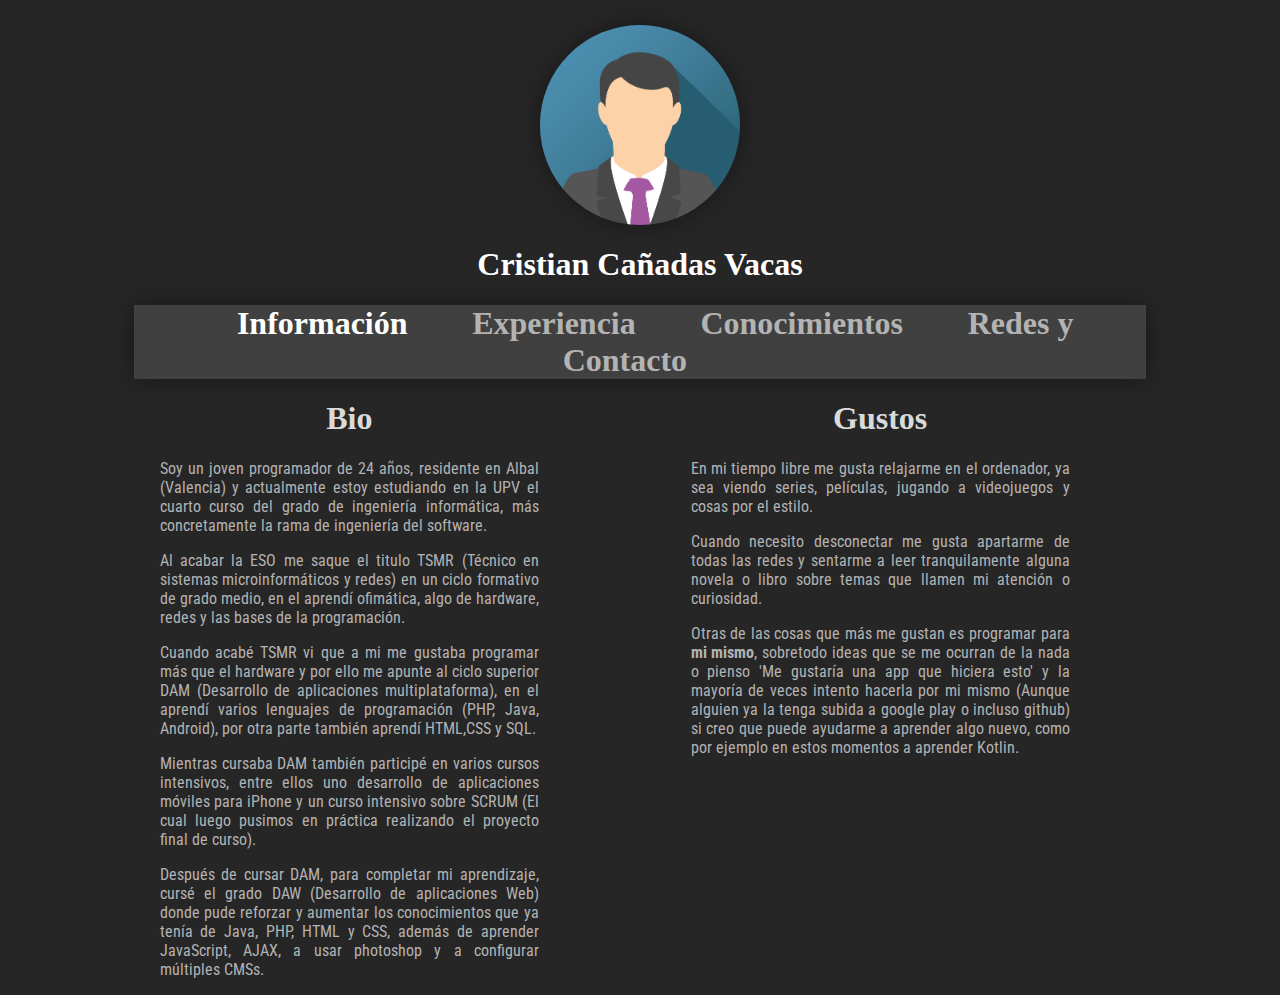
<file: index.html>
<!DOCTYPE html>
<html>
<head>
<title>Cristian Cañadas Vacas</title>
<meta charset='utf-8'>
<script type='text/javascript' src='jquery-3.2.1.min.js'></script>
<script type='text/javascript' src='makeitbeautiful.js'></script>
<link href="https://fonts.googleapis.com/css?family=Roboto+Condensed" rel="stylesheet">
<link rel="stylesheet" type="text/css" media="(max-width: 980px)  " href="mobile_style.css">
<link rel='stylesheet' type='text/css' media='(min-width: 981px)' href='style.css'>
</head>
<body>
<div id='header'>
  <img id='avatar' src ='resources/avatar.jpg' width='200px'>
  <h1 id='name'>Cristian Cañadas Vacas</h1>

  <div id='nav'>  
    <h1 onclick='showSection("info",0)' style='color:white'>Información</h1>
    <h1 onclick='showSection("experience",1)'>Experiencia</h1>
    <h1 onclick='showSection("knowledge",2)'>Conocimientos</h1>
    <h1 onclick='showSection("social",3)' >Redes y Contacto</h1>
  </div>
</div>
<div id='content' >
  <div id='info' class='container' style='display:block'>
    <div id='bio' class='element'> 
      <h1><label id='title'>Bio</label></h1>
      <div id='text'>
        <p>Soy un joven programador de 24 años, residente en Albal (Valencia) y 
          actualmente estoy estudiando en la UPV el cuarto curso del grado de 
          ingeniería informática, más concretamente la rama de ingeniería del software.
        </p>
        <p>
          Al acabar la ESO me saque el titulo TSMR (Técnico en sistemas microinformáticos y redes)
           en un ciclo formativo de grado medio, en el aprendí ofimática, algo de hardware, redes y las bases de la programación. 
        </p>
        <p>
          Cuando acabé TSMR vi que a mi me gustaba programar más que el hardware y por ello me apunte 
          al ciclo superior DAM (Desarrollo de aplicaciones multiplataforma), en el aprendí varios lenguajes
          de programación (PHP, Java, Android), por otra parte también  aprendí HTML,CSS y SQL. 
        
        </p>
        <p>
          Mientras cursaba DAM también  participé en varios cursos intensivos, entre ellos uno desarrollo 
          de aplicaciones móviles para iPhone y un curso intensivo sobre SCRUM (El cual luego pusimos en práctica realizando el 
          proyecto final de curso).
        </p>
        <p>
          Después de cursar DAM, para completar mi aprendizaje, cursé el grado DAW (Desarrollo de aplicaciones Web) donde pude
          reforzar y aumentar los conocimientos que ya tenía de Java, PHP, HTML y CSS, además de aprender JavaScript, AJAX, a usar 
          photoshop y a configurar múltiples CMSs.
        </p>
        
      </div>
    </div>
    <div id='likes' class='element'>
      <h1><label id='title'>Gustos</label></h1>
      <div id='text'>
        <p>
            En mi tiempo libre me gusta relajarme en el ordenador, ya sea 
            viendo series, películas, jugando a videojuegos y cosas por el estilo.
        </p>
        <p>
            Cuando necesito desconectar me gusta apartarme de todas las redes 
            y sentarme a leer tranquilamente alguna novela o libro sobre temas 
            que llamen mi atención o curiosidad.
        </p>
        <p>
            Otras de las cosas que más me gustan es programar para <b>mi mismo</b>, sobretodo ideas 
            que se me ocurran de la nada o pienso 'Me gustaría una app que hiciera esto' y 
            la mayoría de veces intento hacerla por mi mismo (Aunque alguien ya la tenga subida
            a google play o incluso github) si creo que puede ayudarme a aprender algo nuevo,
            como por ejemplo en estos momentos a aprender Kotlin.
        </p>
      </div>
    </div>
  </div>
  <div id='experience' class='container' style='display:none'>
    <div id='practices' class='element'>
        <h1><label id='title'>Prácticas</label></h1>
        <div id='text'>
          <li>
            Al cursar TSMR, en el segundo año fui de prácticas a <a target='_blank' href="http://autonomos24h.es/">ATA</a> (Agrupación 
            Técnica De Autónomos) en Xirivella, entre mis tareas estaba la creación de webs estáticas a partir de unas 
            plantillas que me facilitaban, editar imágenes y algo de posicionamiento SEO básico.
          </li>
          <br>
          <li>
            Al cursar DAM tuve el placer de ir a programar a <a target='_blank' href="http://grupocsm.com/">Grupo CSM</a>, donde principalmente
            me centré en el desarrollo de una aplicación móvil sobre catalogo y tienda, debido a la magnitud del proyecto
            no pude acabarla para cuando acabé las prácticas.  
          </li>
          <br>
          <li>
            Al cursar DAW fui a realizar las prácticas a la sede de Valencia de <a target='_blank' href="http://www.odec.es/es/home/">ODEC</a>,
            donde conocí a grandes profesionales de varios campos, mis obligaciones en aquella empresa era el testeo de páginas web, algo
            de diseño, tratamiento de datos e investigación de una nueva tecnologías alternativa a Google Analytics (Piwik) para ver si
            era viable la implementación en la web de un cliente importante, pero lo que más me gustaría puntualizar fue que desarrollé,
            después de cierta investigación, una pequeña utilidad que actualmente se usa en la intranet de la UPV. 
          </li>
        </div>
    </div>
    <div id='studies' class='element'>
        <h1><label id='title'>Por libre</label></h1>
        <div id='text'>
          <li>
            Por mi cuenta he realizado una buena cantidad de apps Android, la mayoría sobre utilidades para mi mismo.
          </li>
          <br>
          <li>
            He tenido experiencias con clientes exigentes, he creado webs y apps personalizadas.
          </li>
          <br>
          <li>
            He programado en C# para Unity y creado un pequeño juego 2D.   
          </li>
          <br>
          <li>
            También he realizado algún que otro bot de Telegram.
          </li>          
          <br>
          <li>
            Con compañeros de la universidad hemos empezado algunos proyectos pero por falta de tiempo se quedan en pausa.
          </li>
        </div>
    </div>
  </div>
  <div id='knowledge' class='container' style='display:none'>
    <div id="knowledge_imgs" >
      <img onclick='showLanguage("html")' class='language' src='resources/html5.png'>
      <img onclick='showLanguage("css")' class='language' src='resources/css3.png'>
      <img onclick='showLanguage("mysql")' class='language' src='resources/mysql.png' >
      <img onclick='showLanguage("php")' class='language' src='resources/php7.png'>      
      <img onclick='showLanguage("java")' class='language' src='resources/java.png'>
      <img onclick='showLanguage("android")' class='language' src='resources/android.png'>      
      <img onclick='showLanguage("js")' class='language' src='resources/js.png'>
      <img onclick='showLanguage("python")' class='language' src='resources/python.png' >    
      <img onclick='showLanguage("node")' class='language' src='resources/node.png' >    
      <img onclick='showLanguage("kotlin")' class='language' src='resources/kotlin.png'>        
    </div>

    <div id="knowledge_text" >
      <div class='language_info' id='html' style='display:none'>
        <h1>HTML</h1>
        <li>Aprendí HTML en TSMR</li>
        <li>Desde entonces lo he usado de forma puntual para hacer paginas webs para diferentes proyectos</li>
      </div>
      <div class='language_info' id='css' style='display:none'>
        <h1>CSS</h1>
        <li>Aprendí CSS en TSMR y lo mejore en DAW</li>  
        <li>Me gustaria saber más de diseño ya que he visto que se pueden hacer cosas geniales</li>
        <li>Aunque el diseño no es mi fuerte siempre me peleo con el CSS para que quede como imagino desde el principio</li>
      </div>  
      <div class='language_info' id='mysql' style='display:none'>
        <h1>MySQL</h1>
        <li>Aprendí MySQL en TSMR y en cada ciclo e incluso en la universidad he ido repasando los conocimientos</li>
        <li>Es mi gestor de base de datos preferido, ya que es simple y la mayoria de servidores le dan soporte</li>
      </div>  
      <div class='language_info' id='php' style='display:none'>
        <h1>PHP</h1>
        <li>Aprendí PHP en TSMR</li>
        <li>Hace años mis apps moviles con base de datos externas las gestionaba junto con archivos php usando JSON para las comunicaciones</li>
      </div>  
      <div class='language_info' id='java' style='display:none'>
        <h1>Java</h1>
        <li>Aprendí JAVA en DAM y en la universidad era el lenguaje principal que usamos</li>  
        <li>Es el lenguaje con el que más a gusto me siento, gracias a el pude aprender Android y hacer muchos proyectos propios</li>
      </div>
      <div class='language_info' id='android' style='display:none'>
        <h1>Android</h1>        
        <li>Aprendí Android en DAM y por libre he ido aprendido poco a poco más</li>  
        <li>La mayoria de cosas que he programado por libre son apps Android</li>
        <li>Me parece un lenguaje que anima al programador a aprender más y más ya que hoy en dia los smartphone y smartphone estan en todos lados</li>
        <li>Tengo cuenta en Google Play, aunque con la universidad no tengo tiempo de desarrollar o actualizar las apps</li>
      </div>  
      <div class='language_info' id='js' style='display:none'>
        <h1>JavaScript</h1>
        <li>Aprendí JS en DAW</li>
        <li>Lo uso en casi todas las webs que hago, es un lenguaje comodo si contamos con las librerias libres</li>
      </div>  
      <div class='language_info' id='python' style='display:none'>
        <h1>Python</h1>
        <li>Aprendí Python por libre</li>
        <li>Me parece un lenguaje realmente comodo para hacer cualquier cosa, desde scripts pequeños para usos personales hasta cosas muy grandes</li>
        <li>Actualmente cuando se me ocurre alguna utilidad que podria hacer más facil recurro a python</li>  
      </div>  
      <div class='language_info' id='node' style='display:none'>
        <h1>Node JS</h1>
        <li>Estoy aprendiendo a usarlo, ya que para algun proyecto me seria bastante util</li>  
      </div>  
      <div class='language_info' id='kotlin' style='display:none'>
        <h1>Kotlin</h1>
        <li>Estoy aprendiendo Kotlin por libre</li>
        <li>Es un lenguaje joven que me interesaria usarlo para crear apps Android</li>
        <li>Mi idea es rehacer las apps que ya tengo hechas con Android en Kotlin para facilitar el aprendizaje, además de que es compatible con java</li>
      </div>    
    </div>
  </div>
  <div id='social' class='container' style='display:none'>
    <div class='social_link'>
      <a href='mailto:cristiancvacas@gmail.com'>
        <img src='resources/email.png' width='150px' >
      </a>
    </div>
    <div class='social_link'>
      <a target='_blank' href='https://play.google.com/store/apps/developer?id=CristianCV' >
        <img src='resources/google_play.png' width='150px'>
      </a>
      </div>
    <div class='social_link'>
      <a target='_blank' href='https://www.linkedin.com/in/cristian-ca%C3%B1adas-vacas-b3088864/?trk=nav_responsive_tab_profile_pic' >
        <img src='resources/linkedin.png' width='150px'>
      </a>
      </div>
    <div class='social_link'>
      <a target='_blank' href='https://github.com/diphendara' >
        <img src='resources/github.png' width='150px' >
      </a>
    </div>
  </div>
</div>

</body>
</html>
</file>
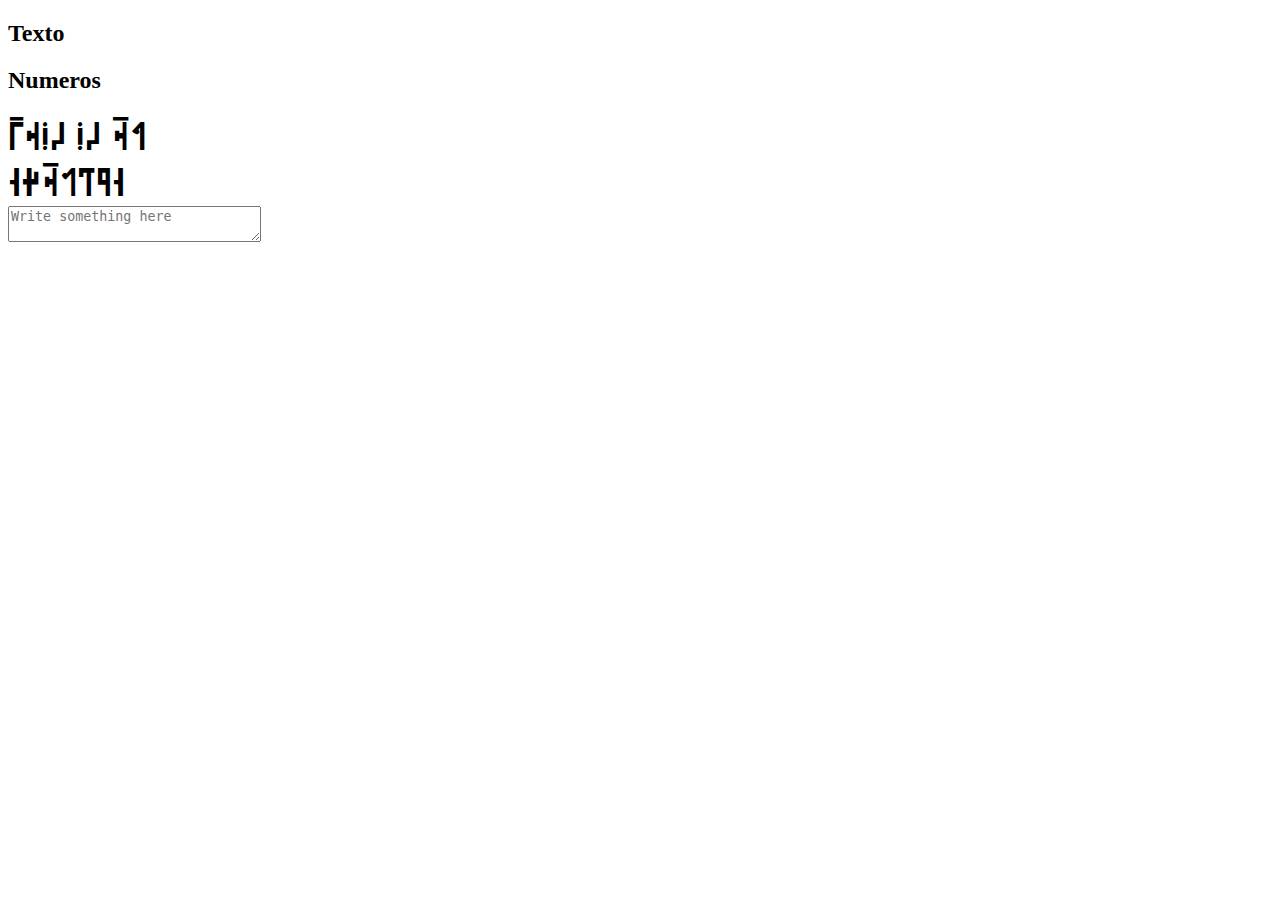
<file: antiguoTranslator/index.html>
<!DOCTYPE html>
<html>
    <head>
        <meta charset="UTF-8"/>
        <script src="https://ajax.googleapis.com/ajax/libs/jquery/3.5.1/jquery.min.js"></script>
        <script src='toAntiguo.js'></script>
        <link rel="stylesheet" type="text/css" href="style.css">
    </head>
<body> 
  <div class="nav">
    <div>
      <h2>Texto</h2>
    </div>
    <div>
      <h2>Numeros</h2>
    </div>
  </div>
  <div id="text" class="container">
    <div id="antiguo-to-spanish">

    </div>
    <div id="spanish-to-antiguo">
      <div class="spanish-to-antiguo-text">
        <span id="antiguo-from-spanish">This is an example</span>
        <textarea type="text" id="text-input" placeholder="Write something here" onkeyup="transcribeFromInput()"></textarea>
      </div>
    </div>
  </div>
  <div id="number" class="container">
   
  </div>  
</body>
</html>
</file>
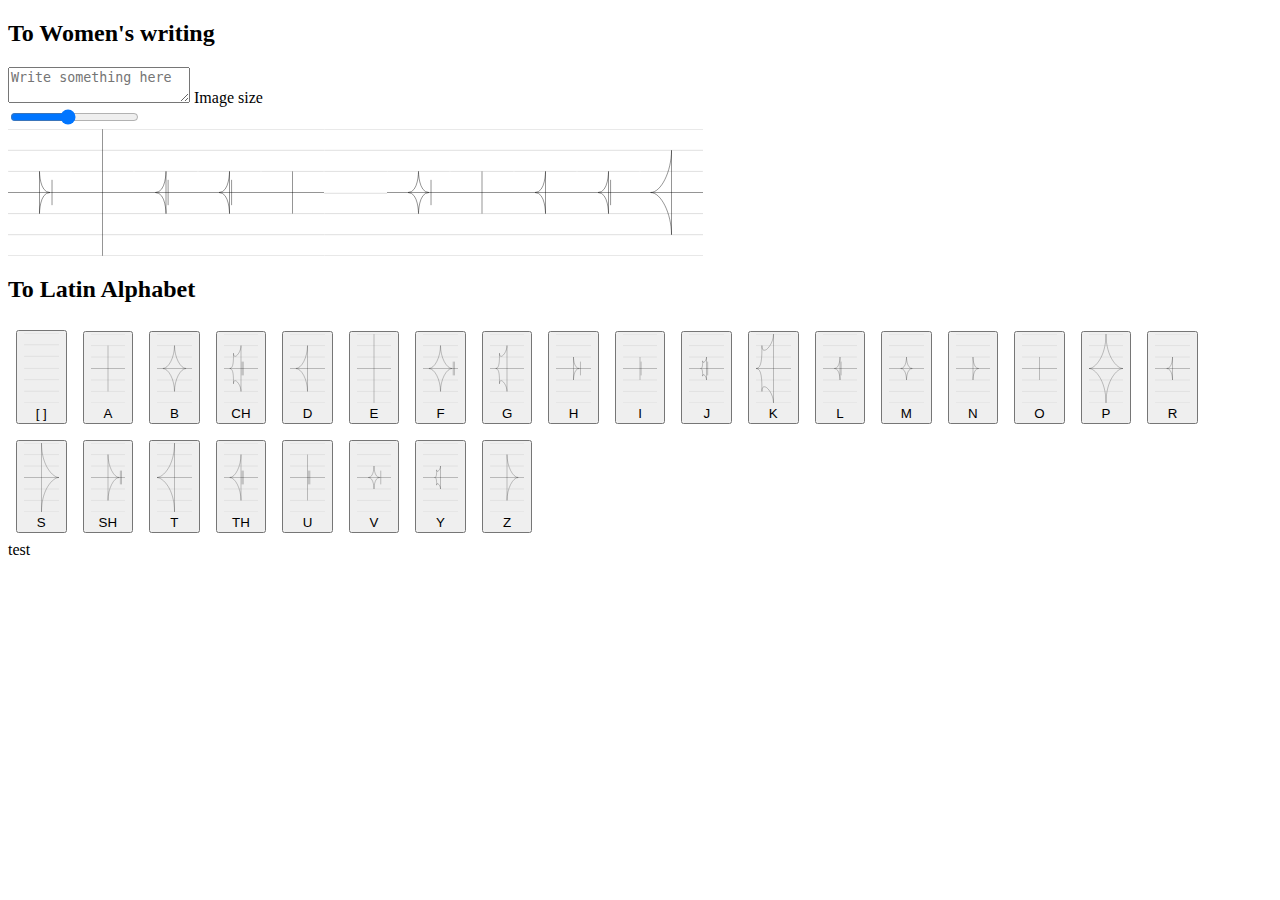
<file: stormlightproject/index.html>
<!DOCTYPE html>
<html>
    <head>
        <meta charset="UTF-8"/>
        <script src="https://ajax.googleapis.com/ajax/libs/jquery/3.4.1/jquery.min.js"></script>
        <script src='toRoshar.js'></script>
        <script src='toCharacters.js'></script>
        <link rel="stylesheet" type="text/css" href="style.css">
    </head>
<body> 
  <div id="char-to-roshar" class="container">
    <h2>To Women's writing</h2>
    <div class="">
      <textarea type="text" id="text-input" placeholder="Write something here" onkeyup="transcribeFromInput()"></textarea>
      <label>Image size</label>
      <div class="slidecontainer">
        <input type="range" min="1" max="10" value="5" class="slider" oninput="changeImageWidth(this.value)" >
      </div>
    </div>
    <div id="image-container"></div>
  </div>
  <div id="roshar-to-char" class="container">
    <h2>To Latin Alphabet</h2>
    <div id="grid-buttons"></div>
    <span id="words-container">test</span>
  </div>  
</body>
</html>
</file>
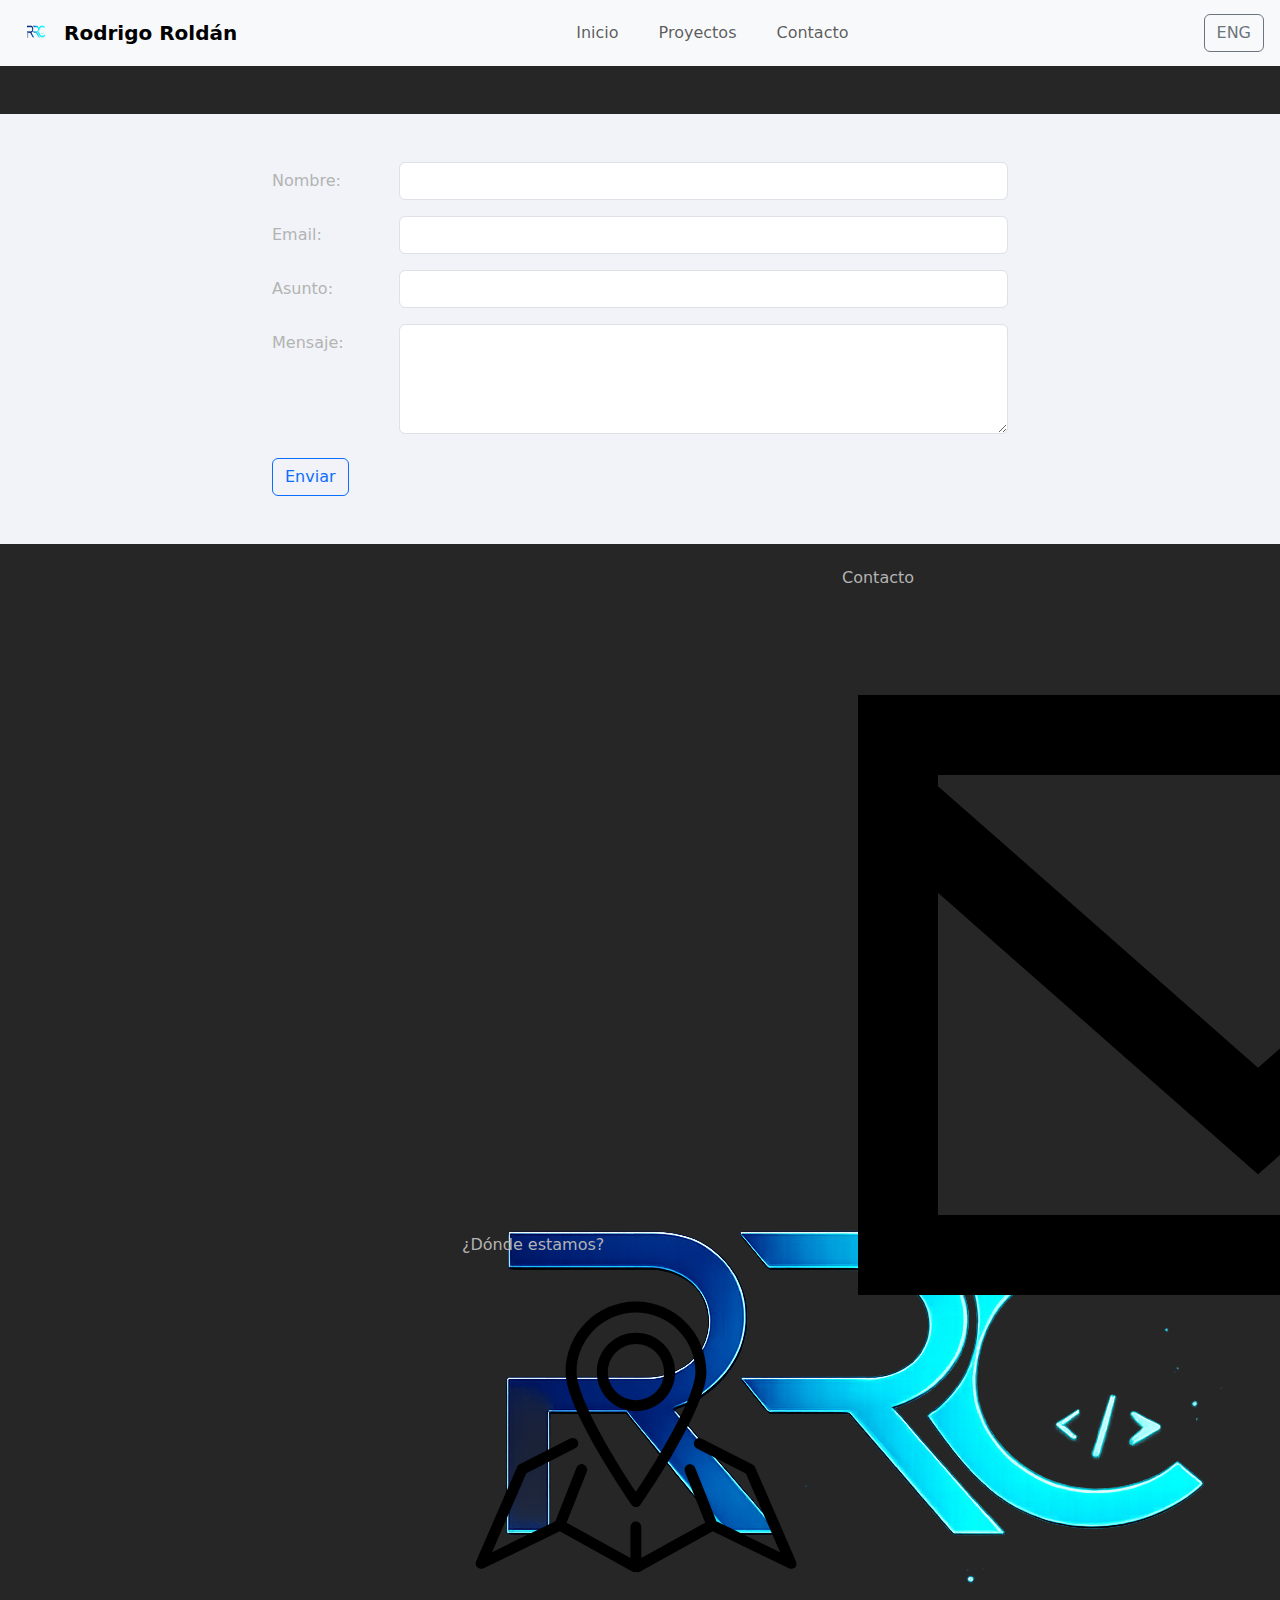
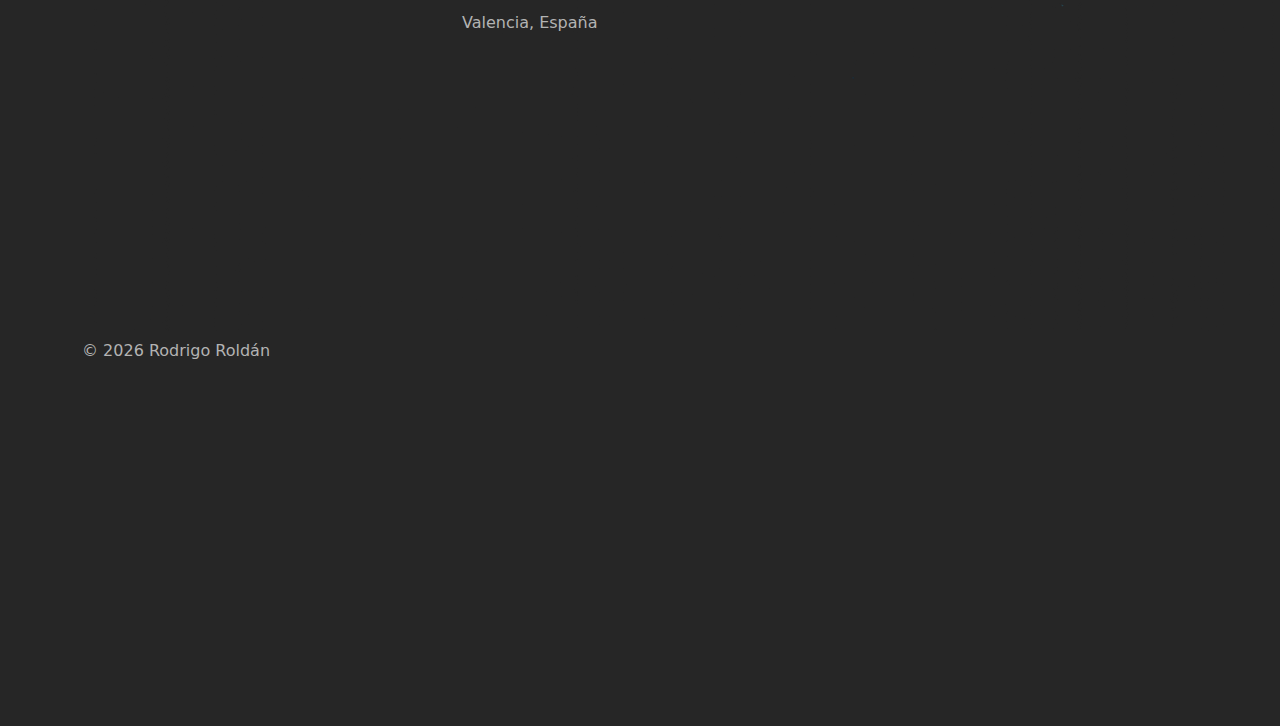
<file: contacto.html>
<!DOCTYPE html>
<html lang="es">

<head>
    <meta charset="UTF-8">
    <title>Portfolio | Contacto</title>
    <meta name="viewport" content="width=device-width, initial-scale=1">
    <link href="https://cdn.jsdelivr.net/npm/bootstrap@5.3.2/dist/css/bootstrap.min.css" rel="stylesheet">
    <link rel="stylesheet" href="styles.css">
</head>

<body>
    <!-- Header -->
    <header>
        <nav class="navbar navbar-expand-sm navbar-light bg-light px-3">


            <button class="navbar-toggler me-2" type="button" data-bs-toggle="collapse" data-bs-target="#menu">
                <span class="navbar-toggler-icon"></span>
            </button>

            <a class="navbar-brand d-flex align-items-center me-auto" href="#">
                <img src="images/logo.png" alt="Logo" width="40" height="40" class="me-2">
                Rodrigo Roldán
            </a>

            <div class="collapse navbar-collapse justify-content-center" id="menu">
                <ul class="navbar-nav gap-4">
                    <li class="nav-item"><a class="nav-link" href="index.html">Inicio</a></li>
                    <li class="nav-item"><a class="nav-link" href="proyectos.html">Proyectos</a></li>
                    <li class="nav-item"><a class="nav-link" href="contacto.html">Contacto</a></li>
                </ul>
            </div>

            <a id="lang-btn" class="btn btn-outline-secondary ms-3" href="contactoEng.html">ENG</a>

        </nav>
    </header>

    <main class="flex-grow-1">

        <section class="py-5 mt-5" style="background-color:#F1F3F8">
            <div class="container">
                <div class="row justify-content-center">
                    <article class="col-12 col-md-8">
                        <form>

                            <div class="row mb-3 align-items-center">
                                <label class="col-sm-12 col-md-2 col-form-label">Nombre:</label>
                                <div class="col-sm-12 col-md-10">
                                    <input type="text" class="form-control">
                                </div>
                            </div>

                            <div class="row mb-3 align-items-center">
                                <label class="col-sm-12 col-md-2 col-form-label">Email:</label>
                                <div class="col-sm-12 col-md-10">
                                    <input type="email" class="form-control">
                                </div>
                            </div>

                            <div class="row mb-3 align-items-center">
                                <label class="col-sm-12 col-md-2 col-form-label">Asunto:</label>
                                <div class="col-sm-12 col-md-10">
                                    <input type="text" class="form-control">
                                </div>
                            </div>

                            <div class="row mb-4">
                                <label class="col-sm-12 col-md-2 col-form-label">Mensaje:</label>
                                <div class="col-sm-12 col-md-10">
                                    <textarea class="form-control" rows="4"></textarea>
                                </div>
                            </div>

                            <button type="submit" class="btn btn-outline-primary btn-plus">Enviar</button>
                        </form>
                    </article>
                </div>
            </div>
        </section>

    </main>

    <!-- FOOTER -->
    <footer class="footer">
        <div class="container py-4">
            <div class="row text-center text-md-start align-items-center">

                <div class="col-sm-12 col-md-4">
                    <img src="images/logo.png" alt="Logo" class="footer-logo mb-2">
                    <p class="mb-0">© 2026 Rodrigo Roldán</p>
                </div>

                <div class="col-sm-12 col-md-4">
                    <h6 class="footer-title">¿Dónde estamos?</h6>
                    <a href="https://maps.app.goo.gl/iGZJa9g63MHNMN4Q6" target="_blank">
                        <img src="images/footer/Map.svg" alt="Ubicación" class="footer-icon me-2">
                    </a>
                    <span>Valencia, España</span>
                </div>

                <div class="col-sm-12 col-md-4">
                    <h6 class="footer-title">Contacto</h6>
                    <div class="d-flex justify-content-center justify-content-md-start gap-3">
                        <a href="https://www.linkedin.com/in/rodrigo-roldan-2a9050252/" target="_blank">
                            <img src="images/footer/linkedin-square-icon.svg" alt="LinkedIn" class="footer-icon">
                        </a>
                        <a href="mailto:rodrigoroldan99@gmail.com">
                            <img src="images/footer/email-1573-svgrepo-com.svg" alt="Email" class="footer-icon">
                        </a>
                        <a href="tel:+34600241475">
                            <img src="images/footer/telf.svg" alt="Teléfono" class="footer-icon">
                        </a>
                    </div>
                </div>

            </div>
        </div>
    </footer>

    <script src="https://cdn.jsdelivr.net/npm/bootstrap@5.3.2/dist/js/bootstrap.bundle.min.js"></script>
</body>

</html>
</file>
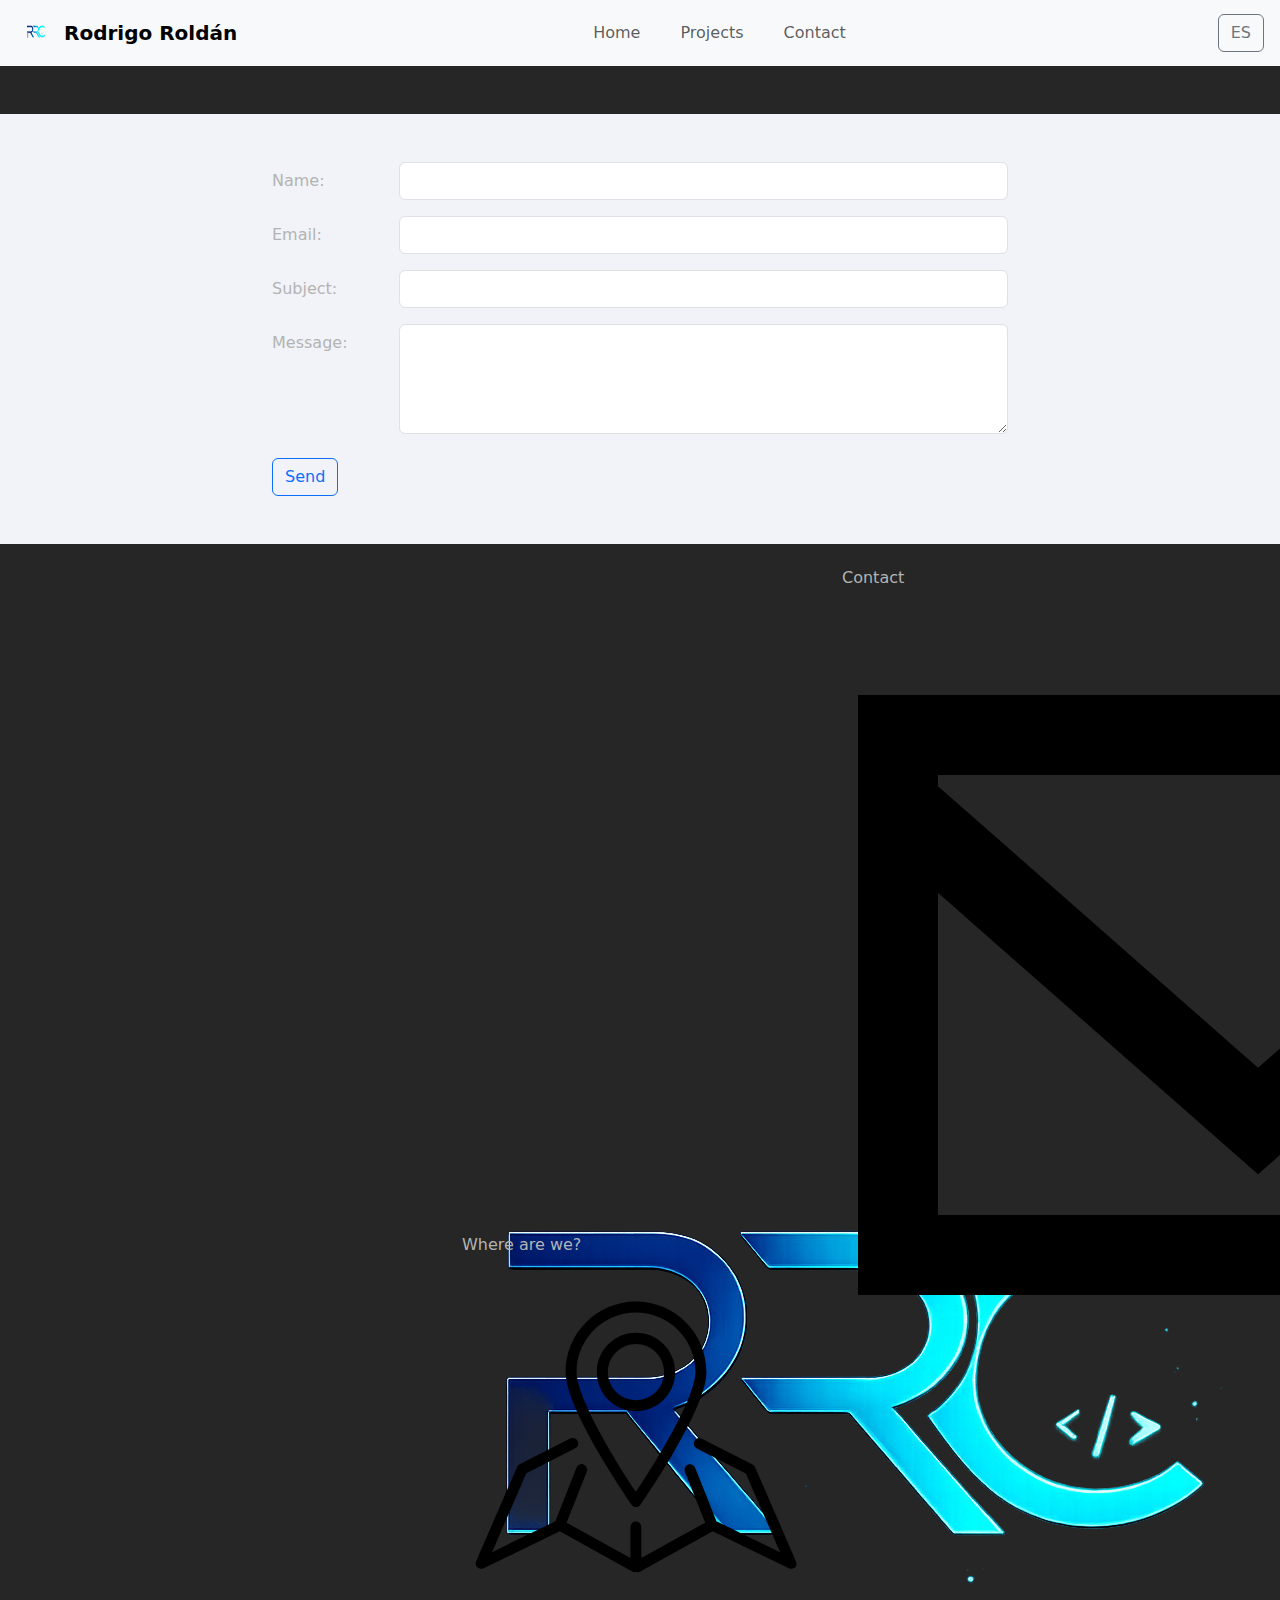
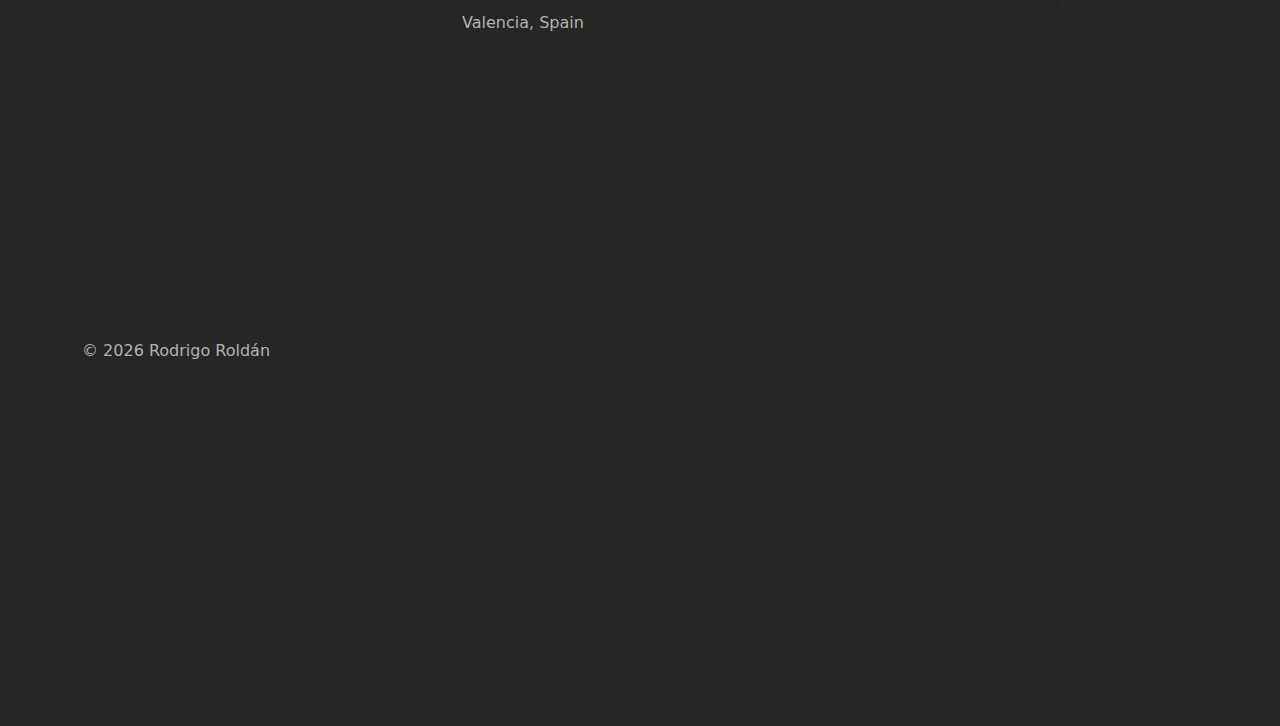
<file: contactoEng.html>
<!DOCTYPE html>
<html lang="en">

<head>
    <meta charset="UTF-8">
    <title>Portfolio | Contact</title>
    <meta name="viewport" content="width=device-width, initial-scale=1">
    <link href="https://cdn.jsdelivr.net/npm/bootstrap@5.3.2/dist/css/bootstrap.min.css" rel="stylesheet">
    <link rel="stylesheet" href="styles.css">
</head>

<body>
    <!-- Header -->
    <header>
        <nav class="navbar navbar-expand-sm navbar-light bg-light px-3">
            <button class="navbar-toggler me-2" type="button" data-bs-toggle="collapse" data-bs-target="#menu">
                <span class="navbar-toggler-icon"></span>
            </button>
            <a class="navbar-brand d-flex align-items-center me-auto" href="#">
                <img src="images/logo.png" alt="Logo" width="40" height="40" class="me-2">
                Rodrigo Roldán
            </a>
            <div class="collapse navbar-collapse justify-content-center" id="menu">
                <ul class="navbar-nav gap-4">
                    <li class="nav-item"><a class="nav-link" href="indexEng.html">Home</a></li>
                    <li class="nav-item"><a class="nav-link" href="ProyectosEng.html">Projects</a></li>
                    <li class="nav-item"><a class="nav-link" href="contactoEng.html">Contact</a></li>
                </ul>
            </div>

            <a id="lang-btn" class="btn btn-outline-secondary ms-3" href="contacto.html">ES</a>
        </nav>
    </header>
    <section class="flex-grow-1 py-5 mt-5" style="background-color:#F1F3F8">
        <div class="container">
            <div class="row justify-content-center">
                <article class="col-12 col-md-8">
                    <form>

                        <div class="row mb-3 align-items-center">
                            <label class="col-sm-12 col-md-2 col-form-label">Name:</label>
                            <div class="col-sm-12 col-md-10">
                                <input type="text" class="form-control">
                            </div>
                        </div>

                        <div class="row mb-3 align-items-center">
                            <label class="col-sm-12 col-md-2 col-form-label">Email:</label>
                            <div class="col-sm-12 col-md-10">
                                <input type="email" class="form-control">
                            </div>
                        </div>

                        <div class="row mb-3 align-items-center">
                            <label class="col-sm-12 col-md-2 col-form-label">Subject:</label>
                            <div class="col-sm-12 col-md-10">
                                <input type="text" class="form-control">
                            </div>
                        </div>

                        <div class="row mb-4">
                            <label class="col-sm-12 col-md-2 col-form-label">Message:</label>
                            <div class="col-sm-12 col-md-10">
                                <textarea class="form-control" rows="4"></textarea>
                            </div>
                        </div>
                        <button type="submit" class="btn btn-outline-primary btn-plus">Send</button>
                    </form>
                </article>
            </div>
        </div>
    </section>
    <!-- Footer -->
    <footer class="footer">
        <div class="container py-4">
            <div class="row text-center text-md-start align-items-center">
                <div class="col-sm-12 col-md-4">
                    <img src="images/logo.png" alt="Logo" class="footer-logo mb-2">
                    <p class="mb-0">© 2026 Rodrigo Roldán</p>
                </div>
                <div class="col-sm-12 col-md-4">
                    <h6 class="footer-title">Where are we?</h6>
                    <a href="https://maps.app.goo.gl/iGZJa9g63MHNMN4Q6" target="_blank">
                        <img src="images/footer/Map.svg" alt="Location" class="footer-icon me-2">
                    </a>
                    <span>Valencia, Spain</span>
                </div>
                <div class="col-sm-12 col-md-4">
                    <h6 class="footer-title">Contact</h6>
                    <div class="d-flex justify-content-center justify-content-md-start gap-3">
                        <a href="https://www.linkedin.com/in/rodrigo-roldan-2a9050252/" target="_blank">
                            <img src="images/footer/linkedin-square-icon.svg" alt="LinkedIn" class="footer-icon">
                        </a>
                        <a href="mailto:rodrigoroldan99@gmail.com">
                            <img src="images/footer/email-1573-svgrepo-com.svg" alt="Email" class="footer-icon">
                        </a>
                        <a href="tel:+34600241475">
                            <img src="images/footer/telf.svg" alt="Phone" class="footer-icon">
                        </a>
                    </div>
                </div>
            </div>
        </div>
    </footer>
    <script src="https://cdn.jsdelivr.net/npm/bootstrap@5.3.2/dist/js/bootstrap.bundle.min.js"></script>
</body>

</html>
</file>
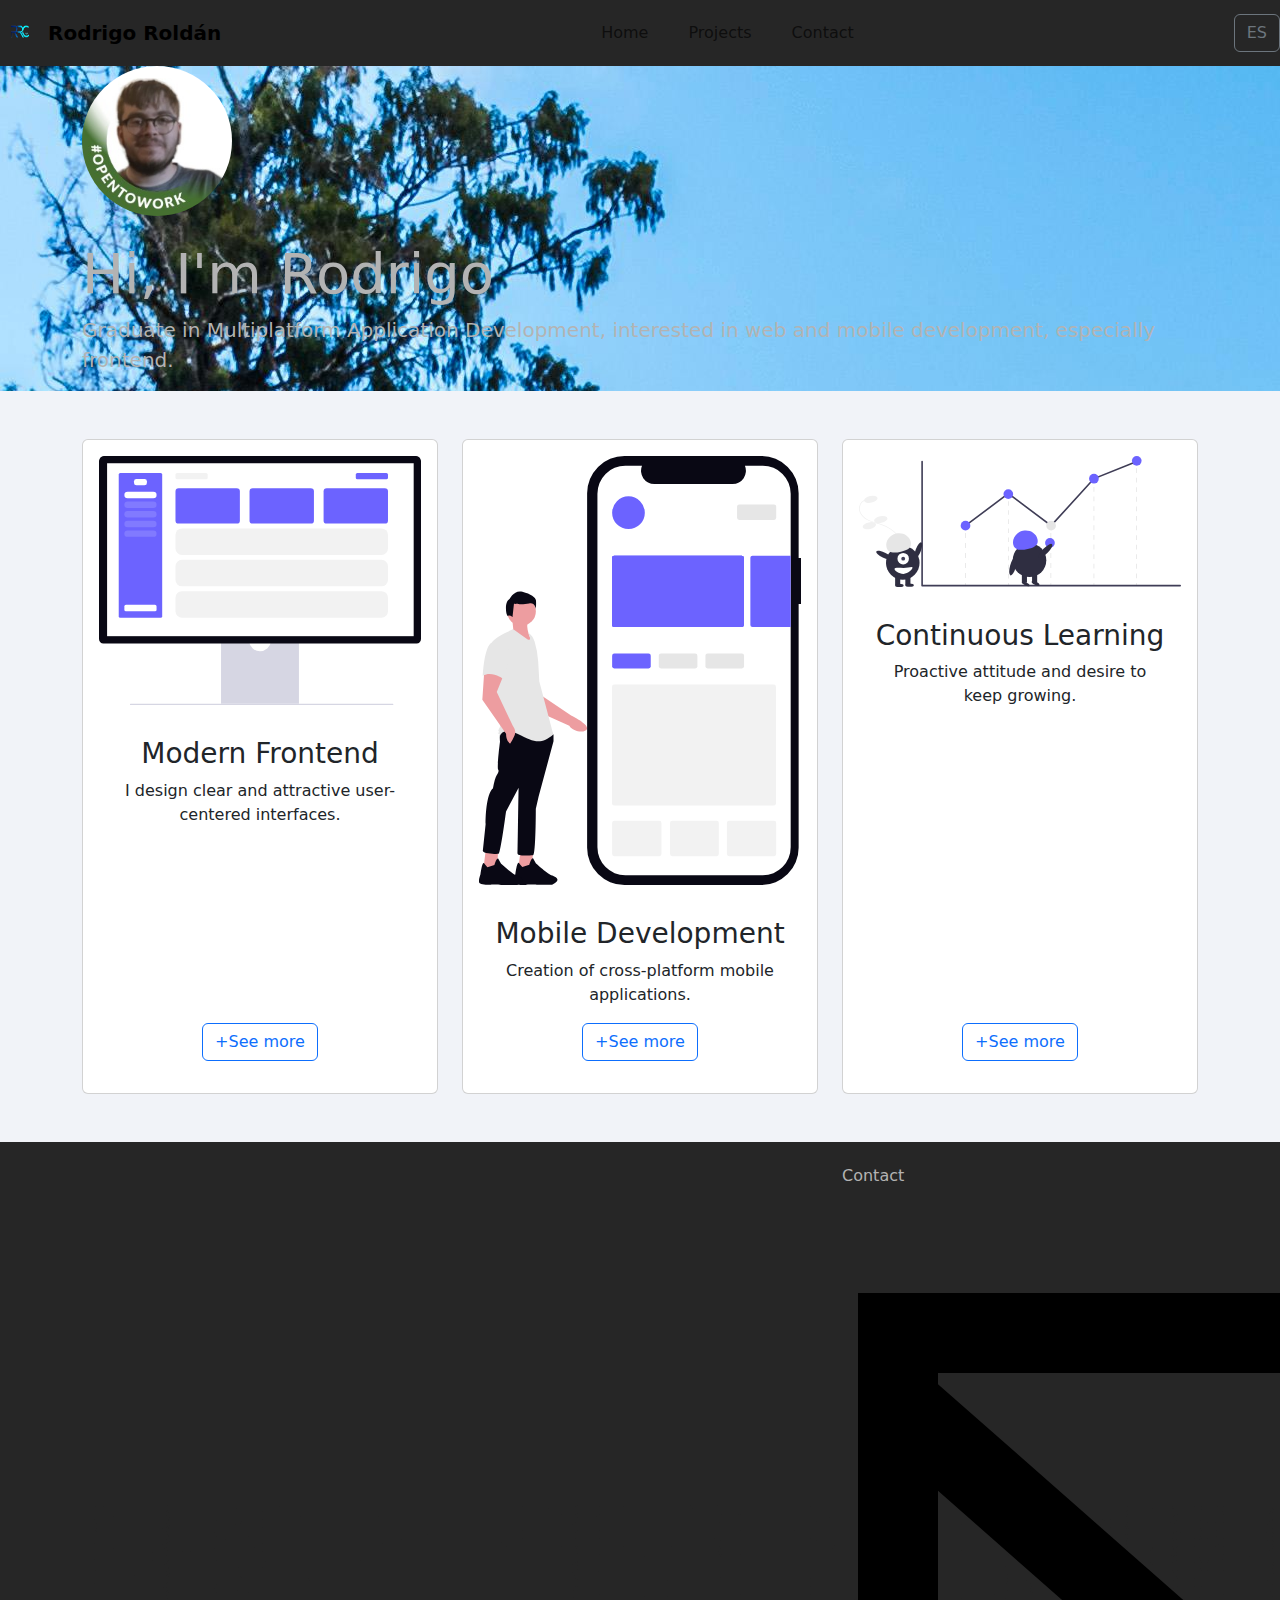
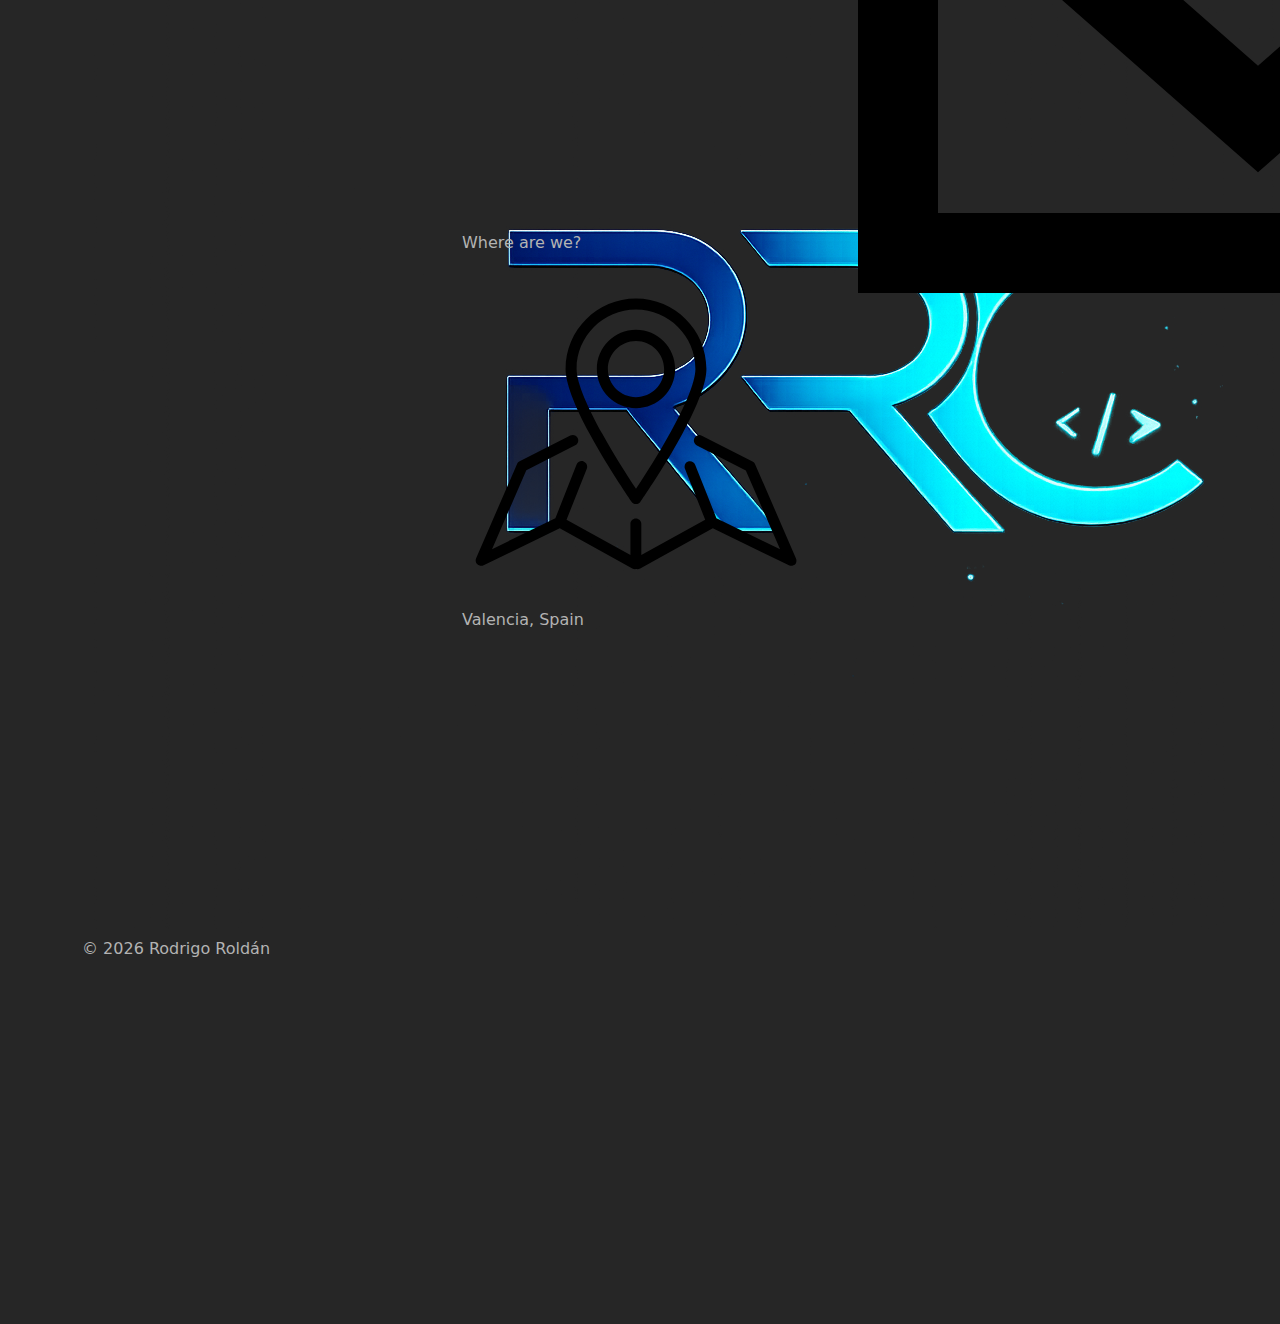
<file: indexEng.html>
<!DOCTYPE html>
<html lang="en">

<head>
    <meta charset="UTF-8">
    <title>Portfolio | Home</title>
    <meta name="viewport" content="width=device-width, initial-scale=1">
    <link href="https://cdn.jsdelivr.net/npm/bootstrap@5.3.2/dist/css/bootstrap.min.css" rel="stylesheet">
    <link rel="stylesheet" href="styles.css">
</head>

<body>
    <!-- Header -->
    <header>
        <nav class="navbar navbar-expand-sm">
            <button class="navbar-toggler" type="button" data-bs-toggle="collapse" data-bs-target="#menu">
                <span class="navbar-toggler-icon"></span>
            </button>
            <a class="navbar-brand d-flex align-items-center me-auto" href="#">
                <img src="images/logo.png" alt="Logo" width="40" height="40" class="me-2">
                Rodrigo Roldán
            </a>
            <div class="collapse navbar-collapse justify-content-center" id="menu">
                <ul class="navbar-nav gap-4">
                    <li class="nav-item"><a class="nav-link" href="indexEng.html">Home</a></li>
                    <li class="nav-item"><a class="nav-link" href="ProyectosEng.html">Projects</a></li>
                    <li class="nav-item"><a class="nav-link" href="contactoEng.html">Contact</a></li>
                </ul>
            </div>
            <a id="lang-btn" class="btn btn-outline-secondary" href="index.html">ES</a>
        </nav>
        <div class="jumbotron">
            <div class="jumbotron-overlay d-flex align-items-center"
                style="background-image: url('images/jumbotron/pexels-nickkwanhk-2745258.jpg');">
                <div class="container">
                    <img src="images/pfp.jfif" alt="Foto de Rodrigo Roldán" class="rounded-circle mb-4" width="150"
                        height="150">
                    <h1 class="display-4">Hi, I'm Rodrigo</h1>
                    <p class="lead">
                        Graduate in Multiplatform Application Development, interested in web and mobile development,
                        especially frontend.
                    </p>
                </div>
            </div>
        </div>
    </header>

    <section class="flex-grow-1 py-5" style="background-color:#F1F3F8">
        <div class="container" style="background-color: #F1F3F8">
            <div class="row text-center">
                <article class="col-sm-12 col-md-4">
                    <div class="card h-100 p-3">
                        <img src="images/cards/web.svg" class="card-img-top mb-3" alt="Frontend">
                        <div class="card-body d-flex flex-column">
                            <h3 class="card-title">Modern Frontend</h3>
                            <p class="card-text">
                                I design clear and attractive user-centered interfaces.
                            </p>
                            <div class="collapse" id="info1">
                                <p class="card-text">
                                    I work with HTML, CSS, JavaScript and frameworks like Angular and React,
                                    applying best practices and responsive design.
                                </p>
                            </div>
                            <button class="btn btn-outline-primary btn-plus mt-auto mx-auto" data-bs-toggle="collapse"
                                data-bs-target="#info1">+See more</button>
                        </div>
                    </div>
                </article>
                <article class="col-sm-12 col-md-4">
                    <div class="card h-100 p-3">
                        <img src="images/cards/mobile.svg" class="card-img-top mb-3" alt="Mobile">
                        <div class="card-body d-flex flex-column">
                            <h3 class="card-title">Mobile Development</h3>
                            <p class="card-text">
                                Creation of cross-platform mobile applications.
                            </p>
                            <div class="collapse" id="info2">
                                <p class="card-text">
                                    I develop apps for Android and iOS using React Native, focusing on performance
                                    and usability.
                                </p>
                            </div>
                            <button class="btn btn-outline-primary btn-plus mt-auto mx-auto" data-bs-toggle="collapse"
                                data-bs-target="#info2">+See more</button>
                        </div>
                    </div>
                </article>
                <article class="col-sm-12 col-md-4">
                    <div class="card h-100 p-3">
                        <img src="images/cards/grow.svg" class="card-img-top mb-3" alt="Learning">
                        <div class="card-body d-flex flex-column">
                            <h3 class="card-title">Continuous Learning</h3>
                            <p class="card-text">
                                Proactive attitude and desire to keep growing.
                            </p>
                            <div class="collapse" id="info3">
                                <p class="card-text">
                                    I am constantly learning new technologies and improving my skills as a
                                    developer.
                                </p>
                            </div>
                            <button class="btn btn-outline-primary btn-plus mt-auto mx-auto" data-bs-toggle="collapse"
                                data-bs-target="#info3">+See more</button>
                        </div>
                    </div>
                </article>
            </div>
        </div>
    </section>
    <!-- Footer -->
    <footer class="footer">
        <div class="container py-4">
            <div class="row text-center text-md-start align-items-center">
                <div class="col-sm-12 col-md-4">
                    <img src="images/logo.png" alt="Logo" class="footer-logo mb-2">
                    <p class="mb-0">© 2026 Rodrigo Roldán</p>
                </div>
                <div class="col-sm-12 col-md-4">
                    <h6 class="footer-title">Where are we?</h6>
                    <a href="https://maps.app.goo.gl/iGZJa9g63MHNMN4Q6" target="_blank">
                        <img src="images/footer/Map.svg" alt="Location" class="footer-icon me-2">
                    </a>
                    <span>Valencia, Spain</span>
                </div>
                <div class="col-sm-12 col-md-4">
                    <h6 class="footer-title">Contact</h6>
                    <div class="d-flex justify-content-center justify-content-md-start gap-3">
                        <a href="https://www.linkedin.com/in/rodrigo-roldan-2a9050252/" target="_blank">
                            <img src="images/footer/linkedin-square-icon.svg" alt="LinkedIn" class="footer-icon">
                        </a>
                        <a href="mailto:rodrigoroldan99@gmail.com">
                            <img src="images/footer/email-1573-svgrepo-com.svg" alt="Email" class="footer-icon">
                        </a>
                        <a href="tel:+34600241475">
                            <img src="images/footer/telf.svg" alt="Phone" class="footer-icon">
                        </a>
                    </div>
                </div>
            </div>
        </div>
    </footer>
    <script src="https://cdn.jsdelivr.net/npm/bootstrap@5.3.2/dist/js/bootstrap.bundle.min.js"></script>
</body>

</html>
</file>
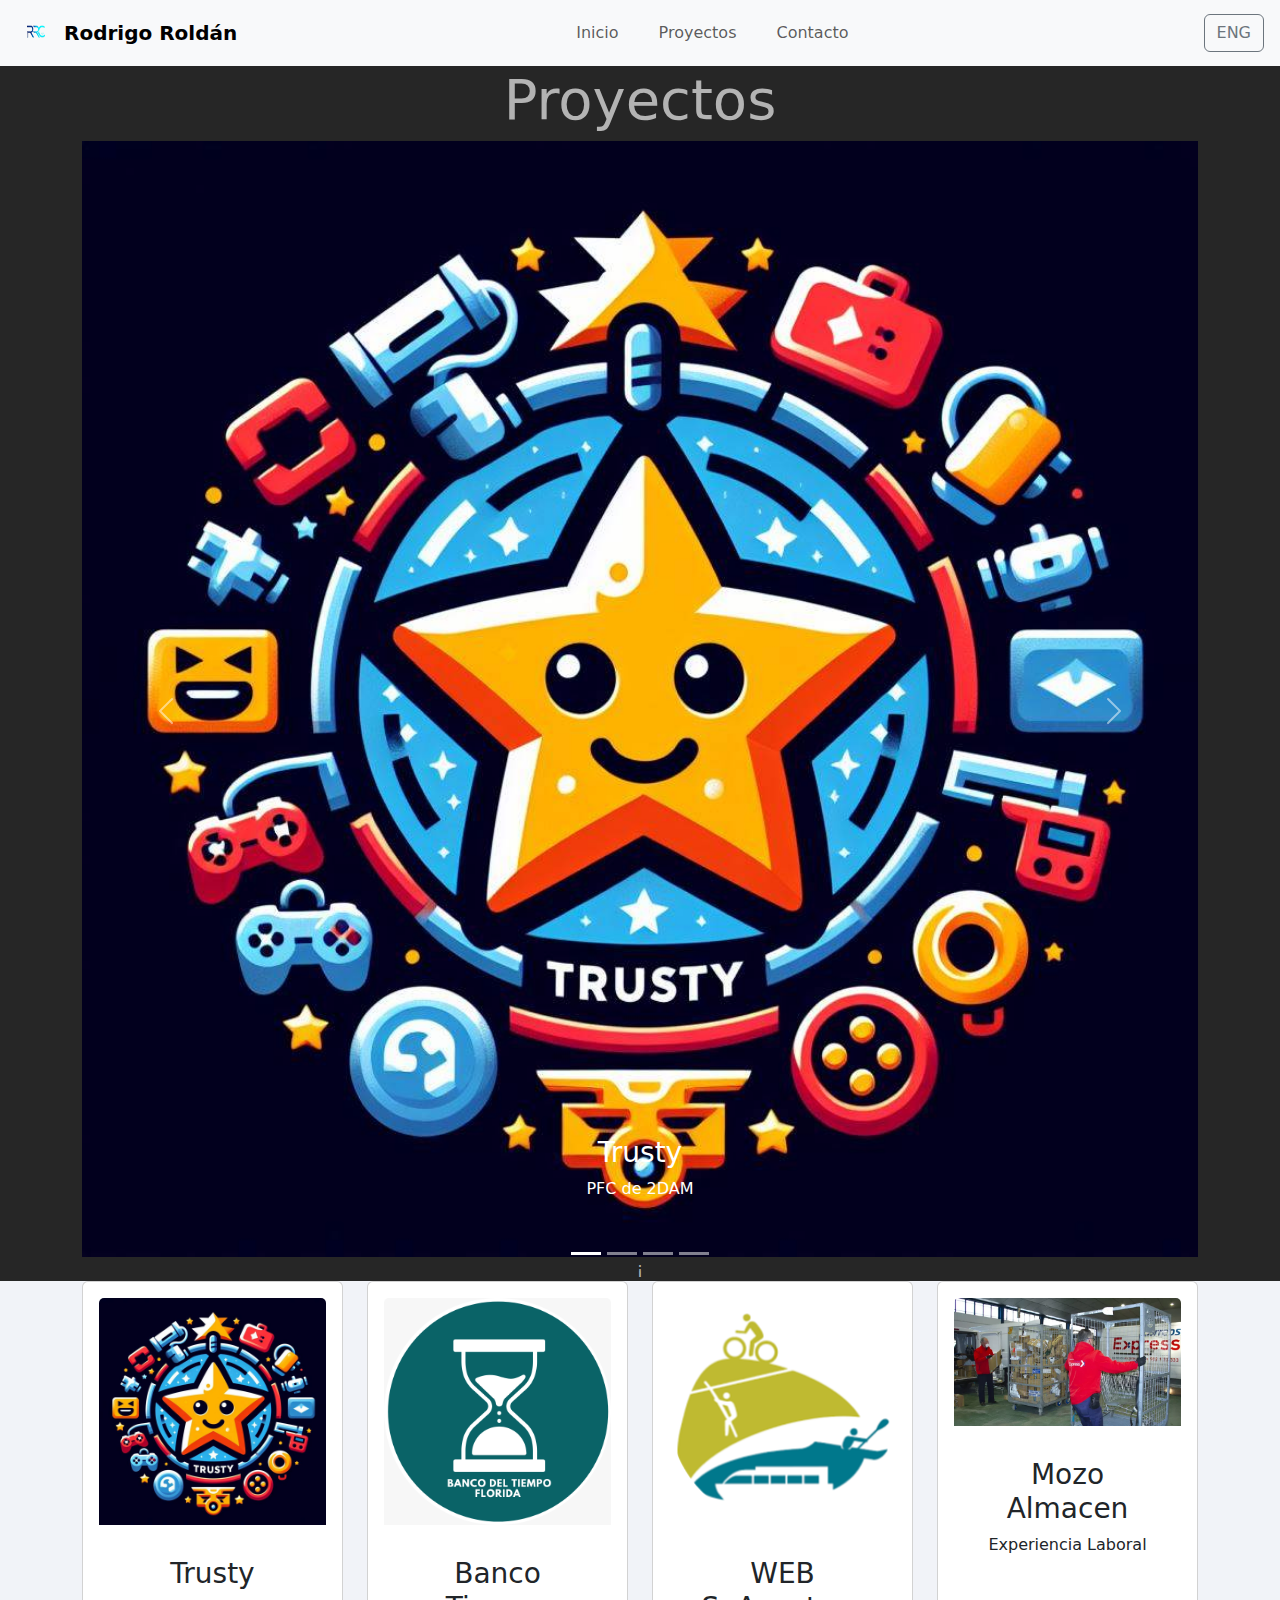
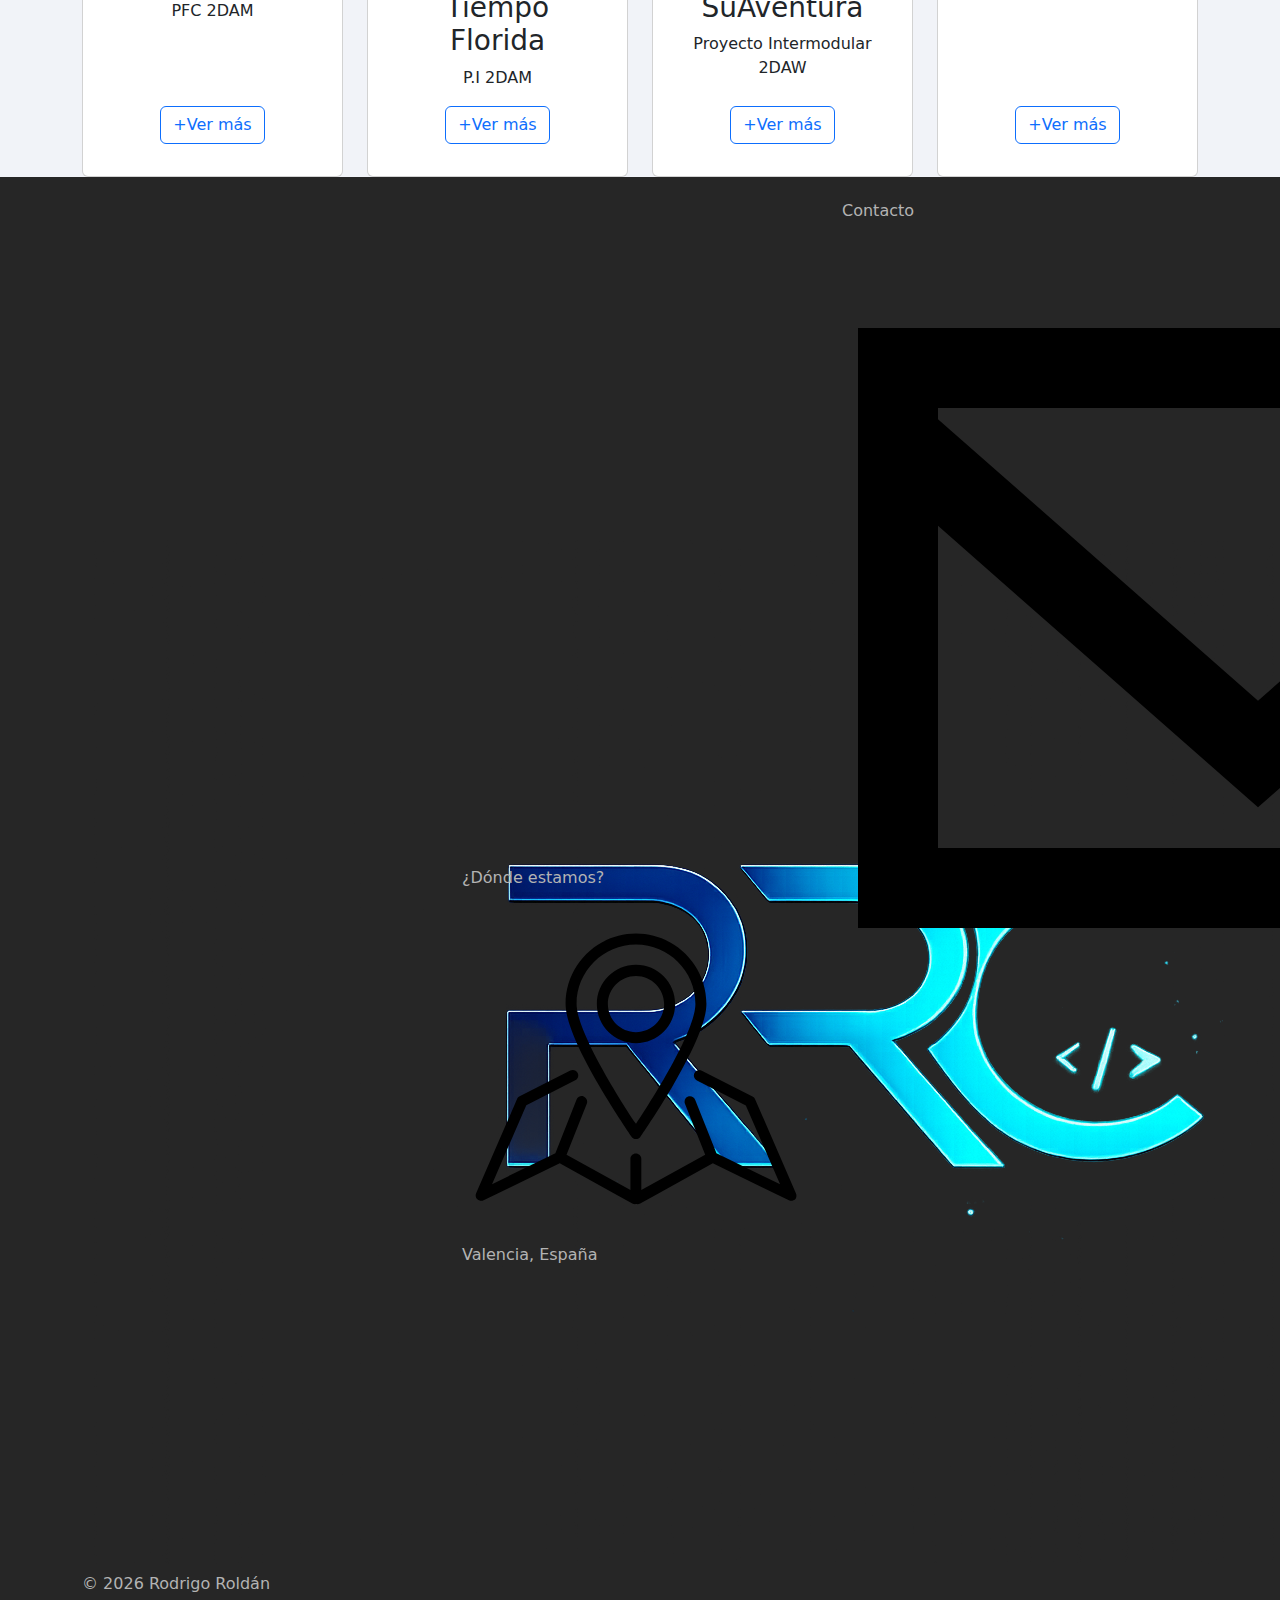
<file: proyectos.html>
<!DOCTYPE html>
<html lang="es">

<head>
    <meta charset="UTF-8">
    <title>Portfolio | Inicio</title>
    <meta name="viewport" content="width=device-width, initial-scale=1">


    <link href="https://cdn.jsdelivr.net/npm/bootstrap@5.3.2/dist/css/bootstrap.min.css" rel="stylesheet">
    <link rel="stylesheet" href="styles.css">

</head>

<body>
    <!-- Header -->
    <header>
        <nav class="navbar navbar-expand-sm navbar-light bg-light px-3">


            <button class="navbar-toggler me-2" type="button" data-bs-toggle="collapse" data-bs-target="#menu">
                <span class="navbar-toggler-icon"></span>
            </button>

            <a class="navbar-brand d-flex align-items-center me-auto" href="#">
                <img src="images/logo.png" alt="Logo" width="40" height="40" class="me-2">
                Rodrigo Roldán
            </a>


            <div class="collapse navbar-collapse justify-content-center" id="menu">
                <ul class="navbar-nav gap-4">
                    <li class="nav-item"><a class="nav-link" href="index.html">Inicio</a></li>
                    <li class="nav-item"><a class="nav-link" href="proyectos.html">Proyectos</a></li>
                    <li class="nav-item"><a class="nav-link" href="contacto.html">Contacto</a></li>
                </ul>
            </div>


            <a id="lang-btn" class="btn btn-outline-secondary ms-3" href="ProyectosEng.html">ENG</a>

        </nav>

        <div class="jumbotron">
            <div class="jumbotron-overlay d-flex align-items-center">
                <div class="container text-center">
                    <h1 class="display-4" id="naranja">Proyectos</h1>
                    <div id="carousel1" class="carousel slide" data-bs-ride="carousel">


                        <div class="carousel-indicators">
                            <button type="button" data-bs-target="#carousel1" data-bs-slide-to="0" class="active"
                                aria-current="true" aria-label="Slide 1"></button>
                            <button type="button" data-bs-target="#carousel1" data-bs-slide-to="1"
                                aria-label="Slide 2"></button>
                            <button type="button" data-bs-target="#carousel1" data-bs-slide-to="2"
                                aria-label="Slide 3"></button>
                            <button type="button" data-bs-target="#carousel1" data-bs-slide-to="3"
                                aria-label="Slide 4"></button>
                        </div>

                        <div class="carousel-inner">
                            <div class="carousel-item active">
                                <img src="images/projectos/trusty.png" class="d-block w-100" alt="Slide 1">
                                <div class="carousel-caption d-none d-md-block">
                                    <h3>Trusty</h3>
                                    <p>PFC de 2DAM</p>
                                </div>
                            </div>
                            <div class="carousel-item">
                                <img src="images/projectos/banco.jpg" class="d-block w-100" alt="Slide 2">
                                <div class="carousel-caption d-none d-md-block">
                                    <h3>Banco Tiempo Florida</h3>
                                    <p>P.I 2DAM</p>
                                </div>
                            </div>
                            <div class="carousel-item">
                                <img src="images/projectos/EN_Ruta_Fluvial_del_Jycar.jpg" class="d-block w-100"
                                    alt="Slide 3">
                                <div class="carousel-caption d-none d-md-block">
                                    <h3>WEB SuAventura</h3>
                                    <p>Proyecto Intermodular 2DAW</p>
                                </div>
                            </div>
                            <div class="carousel-item">
                                <img src="images/projectos/trabajo-correo-express-mozo-de-almacen-696x392.webp"
                                    class="d-block w-100" alt="Slide 4">
                                <div class="carousel-caption d-none d-md-block">
                                    <h3>Mozo Almacen</h3>
                                    <p>Experiencia Laboral</p>
                                </div>
                            </div>
                        </div>
                        ¡
                        <button class="carousel-control-prev" type="button" data-bs-target="#carousel1"
                            data-bs-slide="prev">
                            <span class="carousel-control-prev-icon" aria-hidden="true"></span>
                            <span class="visually-hidden">Anterior</span>
                        </button>
                        <button class="carousel-control-next" type="button" data-bs-target="#carousel1"
                            data-bs-slide="next">
                            <span class="carousel-control-next-icon" aria-hidden="true"></span>
                            <span class="visually-hidden">Siguiente</span>
                        </button>
                    </div>
                </div>
            </div>
        </div>
    </header>

    <section class="flex-grow-1" style="background-color:#F1F3F8">
        <div class="container" style="background-color: #F1F3F8">
            <div class="row text-center">

                <article class="col-sm-12 col-md-3">
                    <div class="card h-100 p-3">
                        <img src="images/projectos/trusty.png" class="card-img-top mb-3" alt="Frontend">
                        <div class="card-body d-flex flex-column">
                            <h3 class="card-title">Trusty</h3>
                            <p class="card-text">
                                PFC 2DAM
                            </p>
                            <div class="collapse" id="info1">
                                <p class="card-text">

                                </p>
                            </div>
                            <button type="button" class="btn btn-outline-primary btn-plus mt-auto mx-auto"
                                data-bs-toggle="modal" data-bs-target="#myModal1">
                                +Ver más
                            </button>
                        </div>
                    </div>
                </article>

                <article class="col-sm-12 col-md-3">
                    <div class="card h-100 p-3">
                        <img src="images/projectos/banco.jpg" class="card-img-top mb-3" alt="Móvil">
                        <div class="card-body d-flex flex-column">
                            <h3 class="card-title">Banco Tiempo Florida</h3>
                            <p class="card-text">
                                P.I 2DAM
                            </p>
                            <div class="collapse" id="info2">
                                <p class="card-text">

                                </p>
                            </div>
                            <button type="button" class="btn btn-outline-primary btn-plus mt-auto mx-auto"
                                data-bs-toggle="modal" data-bs-target="#myModal2">
                                +Ver más
                            </button>
                        </div>
                    </div>
                </article>

                <article class="col-sm-12 col-md-3">
                    <div class="card h-100 p-3">
                        <img src="images/projectos/suaventura.png" class="card-img-top mb-3" alt="Aprendizaje">
                        <div class="card-body d-flex flex-column">
                            <h3 class="card-title">WEB SuAventura</h3>
                            <p class="card-text">
                                Proyecto Intermodular 2DAW
                            </p>
                            <div class="collapse" id="info3">
                                <p class="card-text">

                                </p>
                            </div>

                            <button type="button" class="btn btn-outline-primary btn-plus mt-auto mx-auto"
                                data-bs-toggle="modal" data-bs-target="#myModal3">
                                +Ver más
                            </button>
                        </div>
                    </div>
                </article>

                <article class="col-sm-12 col-md-3">
                    <div class="card h-100 p-3">
                        <img src="images/projectos/trabajo-correo-express-mozo-de-almacen-696x392.webp"
                            class="card-img-top mb-3" alt="Aprendizaje">
                        <div class="card-body d-flex flex-column">
                            <h3 class="card-title">Mozo Almacen</h3>
                            <p class="card-text">
                                Experiencia Laboral
                            </p>
                            <div class="collapse" id="info3">
                                <p class="card-text">

                                </p>
                            </div>
                            <button type="button" class="btn btn-outline-primary btn-plus mt-auto mx-auto"
                                data-bs-toggle="modal" data-bs-target="#myModal4">
                                +Ver más
                            </button>

                        </div>
                    </div>
                </article>

            </div>
        </div>
    </section>

    <!-- The Modal 1 -->
    <div class="modal fade" id="myModal1" tabindex="-1">
        <div class="modal-dialog modal-dialog-centered custom-modal-size">

            <div class="modal-content custom-modal">

                <!-- Botón cerrar -->
                <button type="button" class="btn-close custom-close" data-bs-dismiss="modal"></button>

                <!-- Modal body -->
                <div class="modal-body">
                    <div class="text-center">
                        <h3 class="modal-title">Trusty</h3>


                        <div class="modal-row">
                            <span>Metodología</span>
                            <div>SCRUM</div>
                        </div>

                        <div class="modal-row">
                            <span>Tecnologias</span>
                            <div>Java Springboot ReactNative</div>
                        </div>

                        <div class="modal-row">
                            <span>Video Demo</span>
                            <div><a href="https://www.youtube.com/watch?v=U_gl0XVPxZM&list=PL2pfUB7mZSwrvw5VDy_VzCHpZTT1_QF7r&index=1"
                                    target="_blank">Ver Video</a>
                            </div>
                        </div>
                    </div>

                </div>
            </div>
        </div>
    </div>
    <!-- The Modal 2 -->
    <div class="modal fade" id="myModal2" tabindex="-1">
        <div class="modal-dialog modal-dialog-centered custom-modal-size">

            <div class="modal-content custom-modal">

                <!-- Botón cerrar -->
                <button type="button" class="btn-close custom-close" data-bs-dismiss="modal"></button>

                <!-- Modal body -->
                <div class="modal-body">
                    <div class="text-center">
                        <h3 class="modal-title">Banco del Tiempo Florida</h3>
                    </div>


                    <div class="modal-row">
                        <span>Metodología</span>
                        <div>SCRUM</div>
                    </div>

                    <div class="modal-row">
                        <span>Tecnologias</span>
                        <div>Java Springboot ReactNative</div>
                    </div>

                    <div class="modal-row">
                        <span>Documento PDF</span>
                        <div>
                            <a href="images/PIBancoTiempoFlorida.pdf" class="btn btn-outline-primary">
                                Ver PDF
                            </a>
                        </div>
                    </div>

                </div>

            </div>
        </div>
    </div>
    <!-- The Modal 3 -->
    <div class="modal fade" id="myModal3" tabindex="-1">
        <div class="modal-dialog modal-dialog-centered custom-modal-size">

            <div class="modal-content custom-modal">

                <!-- Botón cerrar -->
                <button type="button" class="btn-close custom-close" data-bs-dismiss="modal"></button>

                <!-- Modal body -->
                <div class="modal-body">
                    <div class="text-center">
                        <h3 class="modal-title">Web SuAventura</h3>
                    </div>


                    <div class="modal-row">
                        <span>Metodología</span>
                        <div>SCRUM</div>
                    </div>

                    <div class="modal-row">
                        <span>Tecnologias</span>
                        <div>Angular Symfony Bootstrap</div>
                    </div>

                    <div class="modal-row">
                        <span>Documento PDF</span>
                        <div>
                            <a href="images/SuAventura.pdf" class="btn btn-outline-primary">
                                Ver PDF
                            </a>
                        </div>
                    </div>

                </div>

            </div>
        </div>
    </div>
    <!-- The Modal 4 -->
    <div class="modal fade" id="myModal4" tabindex="-1">
        <div class="modal-dialog modal-dialog-centered custom-modal-size">

            <div class="modal-content custom-modal">

                <!-- Botón cerrar -->
                <button type="button" class="btn-close custom-close" data-bs-dismiss="modal"></button>

                <!-- Modal body -->
                <div class="modal-body">
                    <div class="text-center">
                        <h3 class="modal-title">Experiencia Laboral</h3>
                    </div>


                    <div class="modal-row">
                        <span>Empresas</span>
                        <div>Correos Express/EULEN</div>
                    </div>

                    <div class="modal-row">
                        <span>Experiencia</span>
                        <div>1 año</div>
                    </div>

                    <div class="modal-row">
                        <span>ETT</span>
                        <div>
                            <a href="https://interimgrouphr.com/" class="btn btn-outline-primary">
                                Ver Web de empresa ETT
                            </a>
                        </div>
                    </div>

                </div>

            </div>
        </div>
    </div>
    <!-- Footer -->
    <footer class="footer">
        <div class="container py-4">
            <div class="row text-center text-md-start align-items-center">

                <div class="col-sm-12 col-md-4">
                    <img src="images/logo.png" alt="Logo" class="footer-logo mb-2">
                    <p class="mb-0">© 2026 Rodrigo Roldán</p>
                </div>

                <div class="col-sm-12 col-md-4">
                    <h6 class="footer-title">¿Dónde estamos?</h6>
                    <a href="https://maps.app.goo.gl/iGZJa9g63MHNMN4Q6" target="_blank">
                        <img src="images/footer/Map.svg" alt="Ubicación" class="footer-icon me-2">
                    </a>
                    <span>Valencia, España</span>
                </div>

                <div class="col-sm-12 col-md-4">
                    <h6 class="footer-title">Contacto</h6>
                    <div class="d-flex justify-content-center justify-content-md-start gap-3">
                        <a href="https://www.linkedin.com/in/rodrigo-roldan-2a9050252/" target="_blank">
                            <img src="images/footer/linkedin-square-icon.svg" alt="LinkedIn" class="footer-icon">
                        </a>
                        <a href="mailto:rodrigoroldan99@gmail.com">
                            <img src="images/footer/email-1573-svgrepo-com.svg" alt="Email" class="footer-icon">
                        </a>

                        <a href="tel:+34600241475">
                            <img src="images/footer/telf.svg" alt="Teléfono" class="footer-icon">
                        </a>

                    </div>
                </div>

            </div>
        </div>
    </footer>

    <script src="https://cdn.jsdelivr.net/npm/bootstrap@5.3.2/dist/js/bootstrap.bundle.min.js"></script>
</body>

</html>
</file>
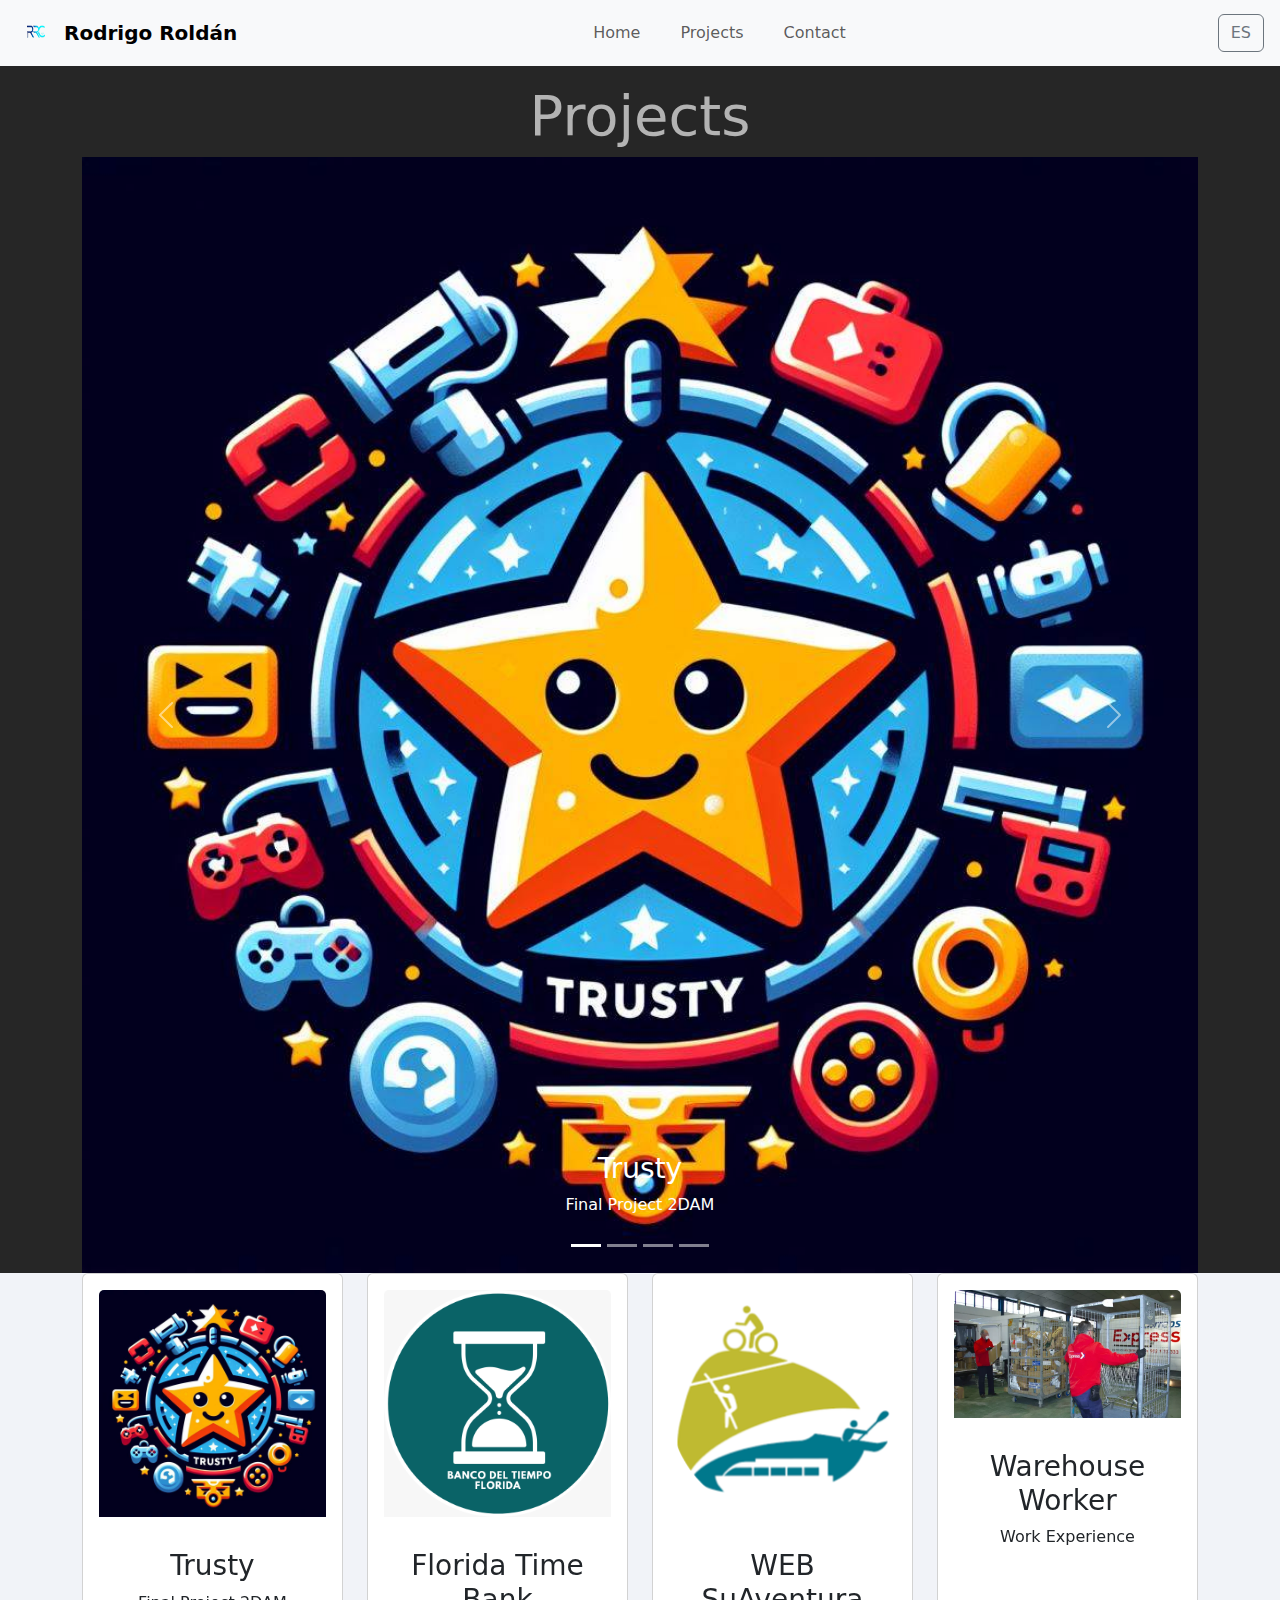
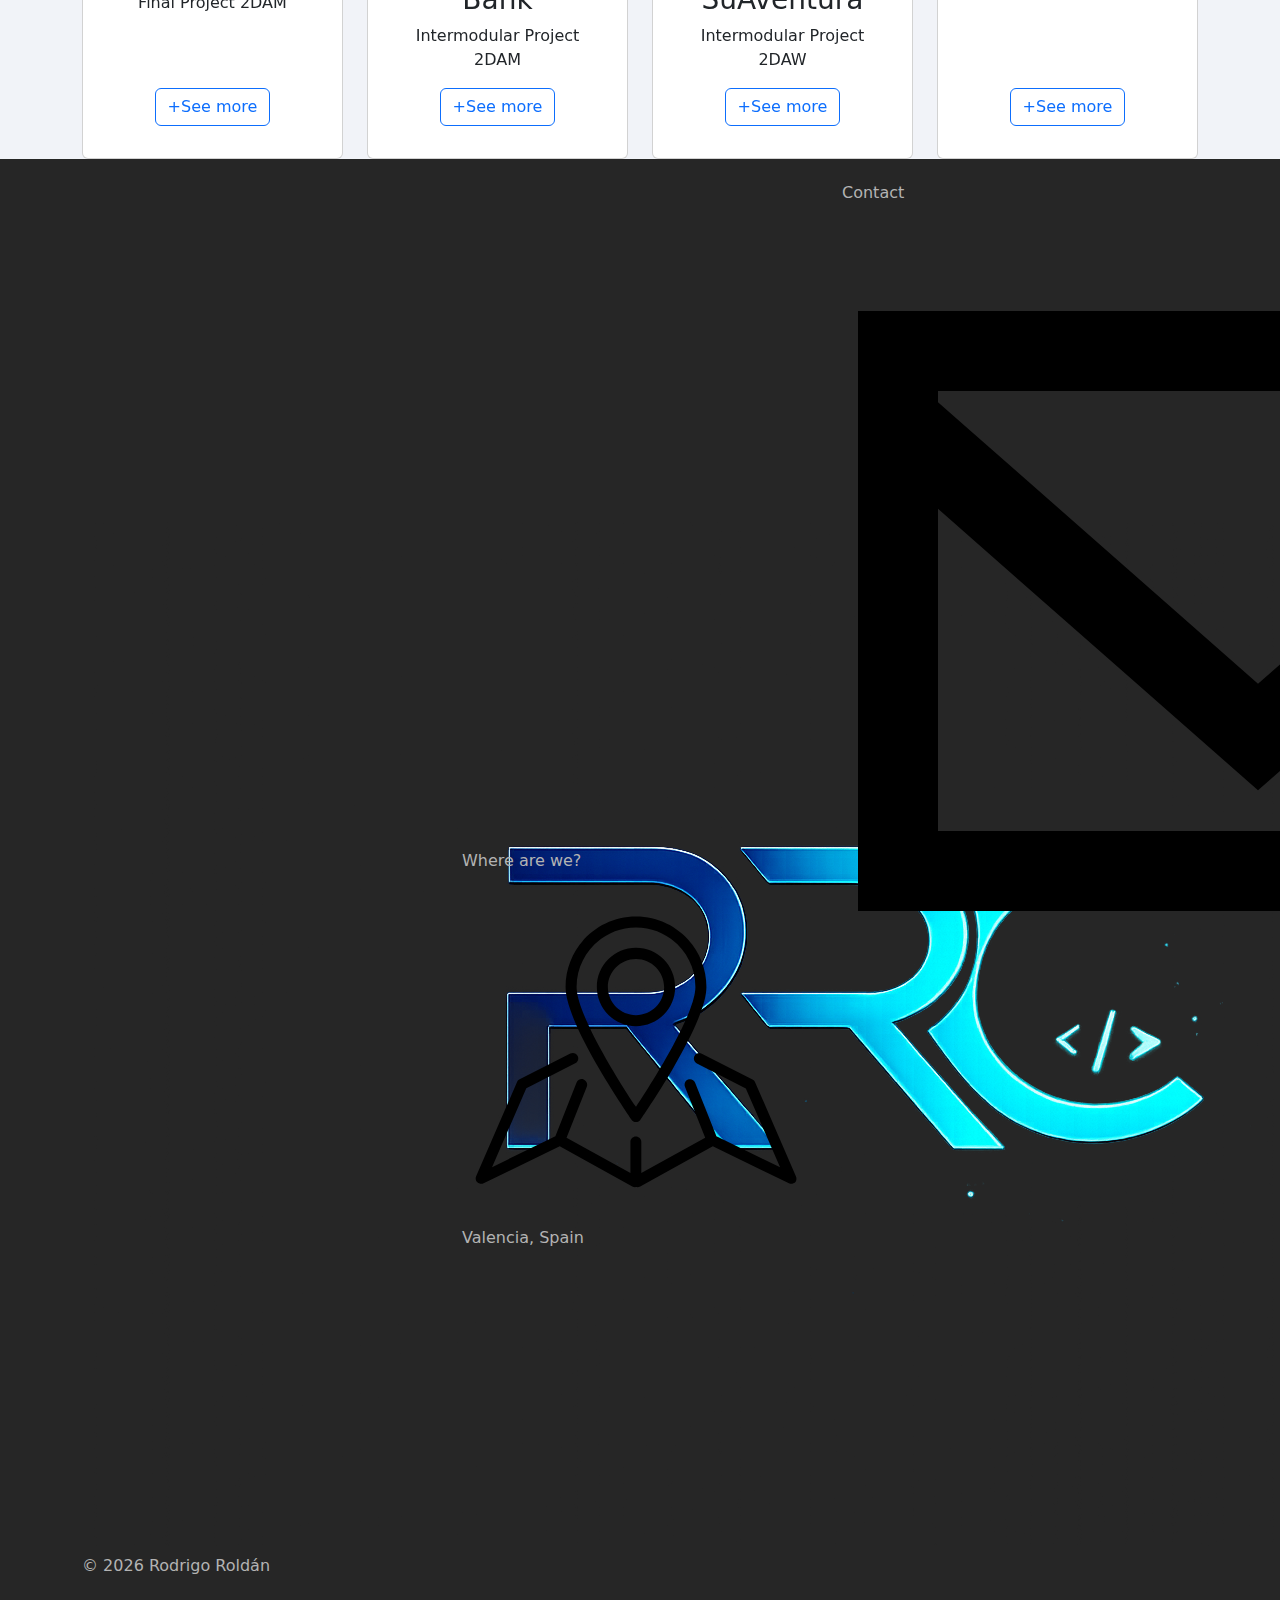
<file: ProyectosEng.html>
<!DOCTYPE html>
<html lang="en">

<head>
    <meta charset="UTF-8">
    <title>Portfolio | Projects</title>
    <meta name="viewport" content="width=device-width, initial-scale=1">
    <link href="https://cdn.jsdelivr.net/npm/bootstrap@5.3.2/dist/css/bootstrap.min.css" rel="stylesheet">
    <link rel="stylesheet" href="styles.css">
</head>

<body>
    <!-- Header -->
    <header>
        <nav class="navbar navbar-expand-sm navbar-light bg-light px-3">
            <button class="navbar-toggler me-2" type="button" data-bs-toggle="collapse" data-bs-target="#menu">
                <span class="navbar-toggler-icon"></span>
            </button>
            <a class="navbar-brand d-flex align-items-center me-auto" href="#">
                <img src="images/logo.png" alt="Logo" width="40" height="40" class="me-2">
                Rodrigo Roldán
            </a>
            <div class="collapse navbar-collapse justify-content-center" id="menu">
                <ul class="navbar-nav gap-4">
                    <li class="nav-item"><a class="nav-link" href="indexEng.html">Home</a></li>
                    <li class="nav-item"><a class="nav-link" href="ProyectosEng.html">Projects</a></li>
                    <li class="nav-item"><a class="nav-link" href="contactoEng.html">Contact</a></li>
                </ul>
            </div>
            <a id="lang-btn" class="btn btn-outline-secondary ms-3" href="proyectos.html">ES</a>
        </nav>
        <div class="jumbotron mt-3">
            <div class="jumbotron-overlay d-flex align-items-center">
                <div class="container text-center">
                    <h1 class="display-4" id="naranja">Projects</h1>
                    <div id="carousel1" class="carousel slide" data-bs-ride="carousel">

                        <div class="carousel-indicators">
                            <button type="button" data-bs-target="#carousel1" data-bs-slide-to="0" class="active"
                                aria-current="true" aria-label="Slide 1"></button>
                            <button type="button" data-bs-target="#carousel1" data-bs-slide-to="1"
                                aria-label="Slide 2"></button>
                            <button type="button" data-bs-target="#carousel1" data-bs-slide-to="2"
                                aria-label="Slide 3"></button>
                            <button type="button" data-bs-target="#carousel1" data-bs-slide-to="3"
                                aria-label="Slide 4"></button>
                        </div>

                        <div class="carousel-inner">
                            <div class="carousel-item active">
                                <img src="images/projectos/trusty.png" class="d-block w-100" alt="Slide 1">
                                <div class="carousel-caption d-none d-md-block">
                                    <h3>Trusty</h3>
                                    <p>Final Project 2DAM</p>
                                </div>
                            </div>
                            <div class="carousel-item">
                                <img src="images/projectos/banco.jpg" class="d-block w-100" alt="Slide 2">
                                <div class="carousel-caption d-none d-md-block">
                                    <h3>Florida Time Bank</h3>
                                    <p>Intermodular Project 2DAM</p>
                                </div>
                            </div>
                            <div class="carousel-item">
                                <img src="images/projectos/EN_Ruta_Fluvial_del_Jycar.jpg" class="d-block w-100"
                                    alt="Slide 3">
                                <div class="carousel-caption d-none d-md-block">
                                    <h3>WEB SuAventura</h3>
                                    <p>Intermodular Project 2DAW</p>
                                </div>
                            </div>
                            <div class="carousel-item">
                                <img src="images/projectos/trabajo-correo-express-mozo-de-almacen-696x392.webp"
                                    class="d-block w-100" alt="Slide 4">
                                <div class="carousel-caption d-none d-md-block">
                                    <h3>Warehouse Worker</h3>
                                    <p>Work Experience</p>
                                </div>
                            </div>
                        </div>

                        <button class="carousel-control-prev" type="button" data-bs-target="#carousel1"
                            data-bs-slide="prev">
                            <span class="carousel-control-prev-icon" aria-hidden="true"></span>
                            <span class="visually-hidden">Previous</span>
                        </button>
                        <button class="carousel-control-next" type="button" data-bs-target="#carousel1"
                            data-bs-slide="next">
                            <span class="carousel-control-next-icon" aria-hidden="true"></span>
                            <span class="visually-hidden">Next</span>
                        </button>

                    </div>
                </div>
            </div>
        </div>
    </header>

    <section class="flex-grow-1" style="background-color:#F1F3F8">
        <div class="container" style="background-color: #F1F3F8">
            <div class="row text-center">
                <article class="col-sm-12 col-md-3">
                    <div class="card h-100 p-3">
                        <img src="images/projectos/trusty.png" class="card-img-top mb-3" alt="Frontend">
                        <div class="card-body d-flex flex-column">
                            <h3 class="card-title">Trusty</h3>
                            <p class="card-text">Final Project 2DAM</p>
                            <div class="collapse" id="info1">
                                <p class="card-text"></p>
                            </div>
                            <button type="button" class="btn btn-outline-primary btn-plus mt-auto mx-auto"
                                data-bs-toggle="modal" data-bs-target="#myModal1">+See more</button>
                        </div>
                    </div>
                </article>
                <article class="col-sm-12 col-md-3">
                    <div class="card h-100 p-3">
                        <img src="images/projectos/banco.jpg" class="card-img-top mb-3" alt="Mobile">
                        <div class="card-body d-flex flex-column">
                            <h3 class="card-title">Florida Time Bank</h3>
                            <p class="card-text">Intermodular Project 2DAM</p>
                            <div class="collapse" id="info2">
                                <p class="card-text"></p>
                            </div>
                            <button type="button" class="btn btn-outline-primary btn-plus mt-auto mx-auto"
                                data-bs-toggle="modal" data-bs-target="#myModal2">+See more</button>
                        </div>
                    </div>
                </article>
                <article class="col-sm-12 col-md-3">
                    <div class="card h-100 p-3">
                        <img src="images/projectos/suaventura.png" class="card-img-top mb-3" alt="Learning">
                        <div class="card-body d-flex flex-column">
                            <h3 class="card-title">WEB SuAventura</h3>
                            <p class="card-text">Intermodular Project 2DAW</p>
                            <div class="collapse" id="info3">
                                <p class="card-text"></p>
                            </div>
                            <button type="button" class="btn btn-outline-primary btn-plus mt-auto mx-auto"
                                data-bs-toggle="modal" data-bs-target="#myModal3">+See more</button>
                        </div>
                    </div>
                </article>
                <article class="col-sm-12 col-md-3">
                    <div class="card h-100 p-3">
                        <img src="images/projectos/trabajo-correo-express-mozo-de-almacen-696x392.webp"
                            class="card-img-top mb-3" alt="Learning">
                        <div class="card-body d-flex flex-column">
                            <h3 class="card-title">Warehouse Worker</h3>
                            <p class="card-text">Work Experience</p>
                            <div class="collapse" id="info3">
                                <p class="card-text"></p>
                            </div>
                            <button type="button" class="btn btn-outline-primary btn-plus mt-auto mx-auto"
                                data-bs-toggle="modal" data-bs-target="#myModal4">+See more</button>
                        </div>
                    </div>
                </article>
            </div>
        </div>
    </section>

    <div class="modal fade" id="myModal1" tabindex="-1">
        <div class="modal-dialog modal-dialog-centered custom-modal-size">
            <div class="modal-content custom-modal">
                <button type="button" class="btn-close custom-close" data-bs-dismiss="modal"></button>
                <div class="modal-body">
                    <div class="text-center">
                        <h3 class="modal-title">Trusty</h3>
                        <div class="modal-row">
                            <span>Methodology</span>
                            <div>SCRUM</div>
                        </div>
                        <div class="modal-row">
                            <span>Technologies</span>
                            <div>Java Springboot ReactNative</div>
                        </div>
                        <div class="modal-row">
                            <span>Video Demo</span>
                            <div><a href="https://www.youtube.com/watch?v=U_gl0XVPxZM&list=PL2pfUB7mZSwrvw5VDy_VzCHpZTT1_QF7r&index=1"
                                    target="_blank">Watch Video</a></div>
                        </div>
                    </div>
                </div>
            </div>
        </div>
    </div>

    <div class="modal fade" id="myModal2" tabindex="-1">
        <div class="modal-dialog modal-dialog-centered custom-modal-size">
            <div class="modal-content custom-modal">
                <button type="button" class="btn-close custom-close" data-bs-dismiss="modal"></button>
                <div class="modal-body">
                    <div class="text-center">
                        <h3 class="modal-title">Florida Time Bank</h3>
                    </div>
                    <div class="modal-row">
                        <span>Methodology</span>
                        <div>SCRUM</div>
                    </div>
                    <div class="modal-row">
                        <span>Technologies</span>
                        <div>Java Springboot ReactNative</div>
                    </div>
                    <div class="modal-row">
                        <span>PDF Document</span>
                        <div>
                            <a href="images/PIBancoTiempoFlorida.pdf" class="btn btn-outline-primary">View PDF</a>
                        </div>
                    </div>
                </div>
            </div>
        </div>
    </div>

    <div class="modal fade" id="myModal3" tabindex="-1">
        <div class="modal-dialog modal-dialog-centered custom-modal-size">
            <div class="modal-content custom-modal">
                <button type="button" class="btn-close custom-close" data-bs-dismiss="modal"></button>
                <div class="modal-body">
                    <div class="text-center">
                        <h3 class="modal-title">WEB SuAventura</h3>
                    </div>
                    <div class="modal-row">
                        <span>Methodology</span>
                        <div>SCRUM</div>
                    </div>
                    <div class="modal-row">
                        <span>Technologies</span>
                        <div>Angular Symfony Bootstrap</div>
                    </div>
                    <div class="modal-row">
                        <span>PDF Document</span>
                        <div>
                            <a href="images/SuAventura.pdf" class="btn btn-outline-primary">View PDF</a>
                        </div>
                    </div>
                </div>
            </div>
        </div>
    </div>

    <div class="modal fade" id="myModal4" tabindex="-1">
        <div class="modal-dialog modal-dialog-centered custom-modal-size">
            <div class="modal-content custom-modal">
                <button type="button" class="btn-close custom-close" data-bs-dismiss="modal"></button>
                <div class="modal-body">
                    <div class="text-center">
                        <h3 class="modal-title">Warehouse Worker</h3>
                    </div>
                    <div class="modal-row">
                        <span>Companies</span>
                        <div>Correos Express/EULEN</div>
                    </div>
                    <div class="modal-row">
                        <span>Experience</span>
                        <div>1 year</div>
                    </div>
                    <div class="modal-row">
                        <span>ETT</span>
                        <div>
                            <a href="https://interimgrouphr.com/" class="btn btn-outline-primary">View ETT Company
                                Website</a>
                        </div>
                    </div>
                </div>
            </div>
        </div>
    </div>
    <!-- Footer -->
    <footer class="footer">
        <div class="container py-4">
            <div class="row text-center text-md-start align-items-center">
                <div class="col-sm-12 col-md-4">
                    <img src="images/logo.png" alt="Logo" class="footer-logo mb-2">
                    <p class="mb-0">© 2026 Rodrigo Roldán</p>
                </div>
                <div class="col-sm-12 col-md-4">
                    <h6 class="footer-title">Where are we?</h6>
                    <a href="https://maps.app.goo.gl/iGZJa9g63MHNMN4Q6" target="_blank">
                        <img src="images/footer/Map.svg" alt="Location" class="footer-icon me-2">
                    </a>
                    <span>Valencia, Spain</span>
                </div>
                <div class="col-sm-12 col-md-4">
                    <h6 class="footer-title">Contact</h6>
                    <div class="d-flex justify-content-center justify-content-md-start gap-3">
                        <a href="https://www.linkedin.com/in/rodrigo-roldan-2a9050252/" target="_blank">
                            <img src="images/footer/linkedin-square-icon.svg" alt="LinkedIn" class="footer-icon">
                        </a>
                        <a href="mailto:rodrigoroldan99@gmail.com">
                            <img src="images/footer/email-1573-svgrepo-com.svg" alt="Email" class="footer-icon">
                        </a>
                        <a href="tel:+34600241475">
                            <img src="images/footer/telf.svg" alt="Phone" class="footer-icon">
                        </a>
                    </div>
                </div>
            </div>
        </div>
    </footer>
    <script src="https://cdn.jsdelivr.net/npm/bootstrap@5.3.2/dist/js/bootstrap.bundle.min.js"></script>
</body>

</html>
</file>
<file: mobile_style.css>
body{
  background-color: #262626;
  color: #B3B3B3;  
}

a{
  color: #B3B3B3;
  font-weight: bold;
}

#avatar{
  display: block;
  margin: auto;
  margin-top: 2%;
  border-radius: 50%;  
  box-shadow: 0px 0px 25px 0px rgba(0,0,0, 0.4);  
}

#name{
  text-align: center;
  color: white;
}

#nav {
  text-align: center;
  background-color: #404040;
  box-shadow: 0px 0px 25px 0px rgba(0,0,0, 0.4);
  margin: 0% 10% 0% 10%;
}
#nav > h1{
  display: inline;
  padding: 0% 3%;
  cursor: pointer;   
}
#nav > h1:hover{
  color:white;  
}

#content{
  height: 500px;
}

.element >h1, .element >h1{
  text-align: center;
}

.container{
  display: flex;
  flex-direction:column; 
  
}
.element{
  width: 30%;
  margin: 0 0% 0 12%;
  float:left;
  text-align: justify; }


#knowledge{
  margin: 2.5% 15% 0% 20%;
}

.language{
  cursor: pointer;  
  margin: 0% 1%;
}

.language_info, #text{
  text-align: justify;
  font-family: 'Roboto Condensed', sans-serif;
  
}

#title, .language_info > h1{
  color: #DADADA;
}

#social{
  text-align: center; 
}
.social_link{
  width: 30%;
  float: left;
  margin: 5% 0% 0% 12%;
}
</file>
<file: style.css>
body{
  background-color: #262626;
  color: #B3B3B3; 
  
}

a{
  color: #B3B3B3;
  font-weight: bold;
}

#avatar{
  display: block;
  margin: auto;
  margin-top: 2%;
  border-radius: 50%;  
  box-shadow: 0px 0px 25px 0px rgba(0,0,0, 0.4);  
}

#name{
  text-align: center;
  color: white;
}

#nav {
  text-align: center;
  background-color: #404040;
  box-shadow: 0px 0px 25px 0px rgba(0,0,0, 0.4);
  margin: 0% 10% 0% 10%;
}
#nav > h1{
  display: inline;
  padding: 0% 3%;
  cursor: pointer;   
}
#nav > h1:hover{
  color:white;  
}

#content{
  height: 500px;
}

.element >h1, .element >h1{
  text-align: center;
}

.container{
  display: flex;
  flex-direction:column; 
  
}
.element{
  width: 30%;
  margin: 0 0% 0 12%;
  float:left;
  text-align: justify; }


#knowledge{
  margin: 2.5% 15% 0% 20%;
}

.language{
  cursor: pointer;  
  margin: 0% 1%;
}

.language_info, #text{
  text-align: justify;
  font-family: 'Roboto Condensed', sans-serif;
  
}

#title, .language_info > h1{
  color: #DADADA;
}

#social{
  text-align: center; 
}
.social_link{
  width: 30%;
  float: left;
  margin: 5% 0% 0% 12%;
}
</file>
<file: antiguoTranslator/style.css>
@font-face {
  font-family: "antiguoFont";
  src: url("antiguo_jesulink.ttf")
}

#antiguo-from-spanish {
  font-family: "antiguoFont";
  font-size: 40px;
}

.spanish-to-antiguo-text {
  display: flex;
  flex-direction: column;
  width: 20%;
}
</file>
<file: stormlightproject/style.css>
.word-separator {
  width: 50px;
}

.paragraph {
  display: flex;
  flex-wrap: wrap;
}

.paragraph-separator {
  height: 50px;
}

.character {
  width: 5%;
}

.button-symbol {
  width: 4%;
  margin: 0.5rem;
}

.button-symbol-image {
  width: 100%;
}

.button-symbol-label {
  color: black;
}

.container {

}
</file>
<file: styles.css>
body{
  background-color: #262626;
  color: #B3B3B3; 
  
}

a{
  color: #B3B3B3;
  font-weight: bold;
  
}
#avatar{
  display: block;
  margin: auto;
  margin-top: 2%;
  border-radius: 50%;  
  box-shadow: 0px 0px 25px 0px rgba(0,0,0, 0.4);  
}

#name{
  text-align: center;
  color: white;
}

#nav {
  text-align: center;
  background-color: #404040;
  box-shadow: 0px 0px 25px 0px rgba(0,0,0, 0.4);
  margin: 0% 10% 0% 10%;
}
#nav > h1{
  display: inline;
  padding: 0% 3%;
  cursor: pointer;   
}
#nav > h1:hover{
  color:white;  
}

#content{
  height: 500px;
}

#info, #experience{
  text-align: center;
}
#info > div, #experience > div{
  width: 30%;
  margin: 0 0% 0 12%;
  float:left;
  text-align: justify;  
}
#info > div >h1, #experience > div >h1{
  text-align: center;
}

#knowledge{
  margin: 2.5% 15% 0% 20%;
}

.language{
  cursor: pointer;  
  margin: 0% 1%;
}

.language_info, #text{
  text-align: justify;
  font-family: 'Roboto Condensed', sans-serif;
  
}

#title, .language_info > h1{
  color: #DADADA;
}

#social{
  text-align: center; 
}
.social_link{
  width: 30%;
  float: left;
  margin: 5% 0% 0% 12%;
}
</file>
